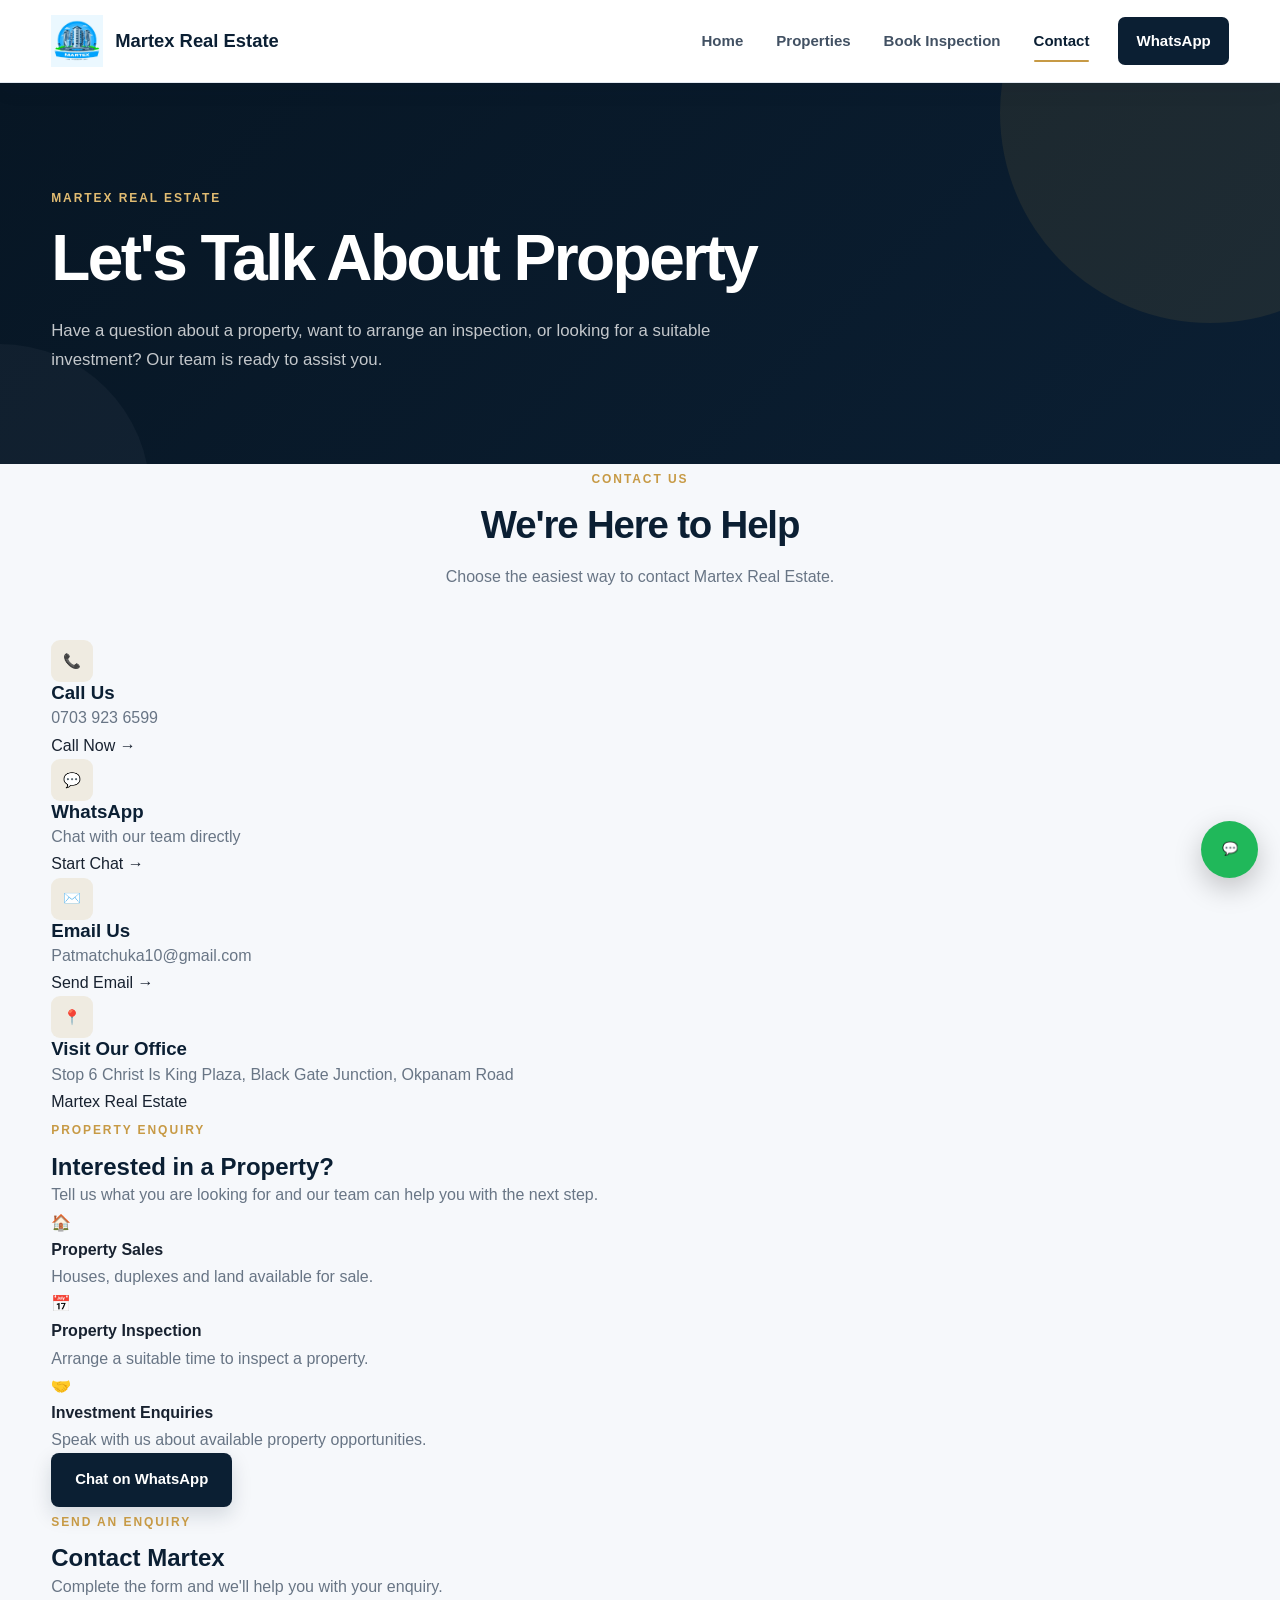
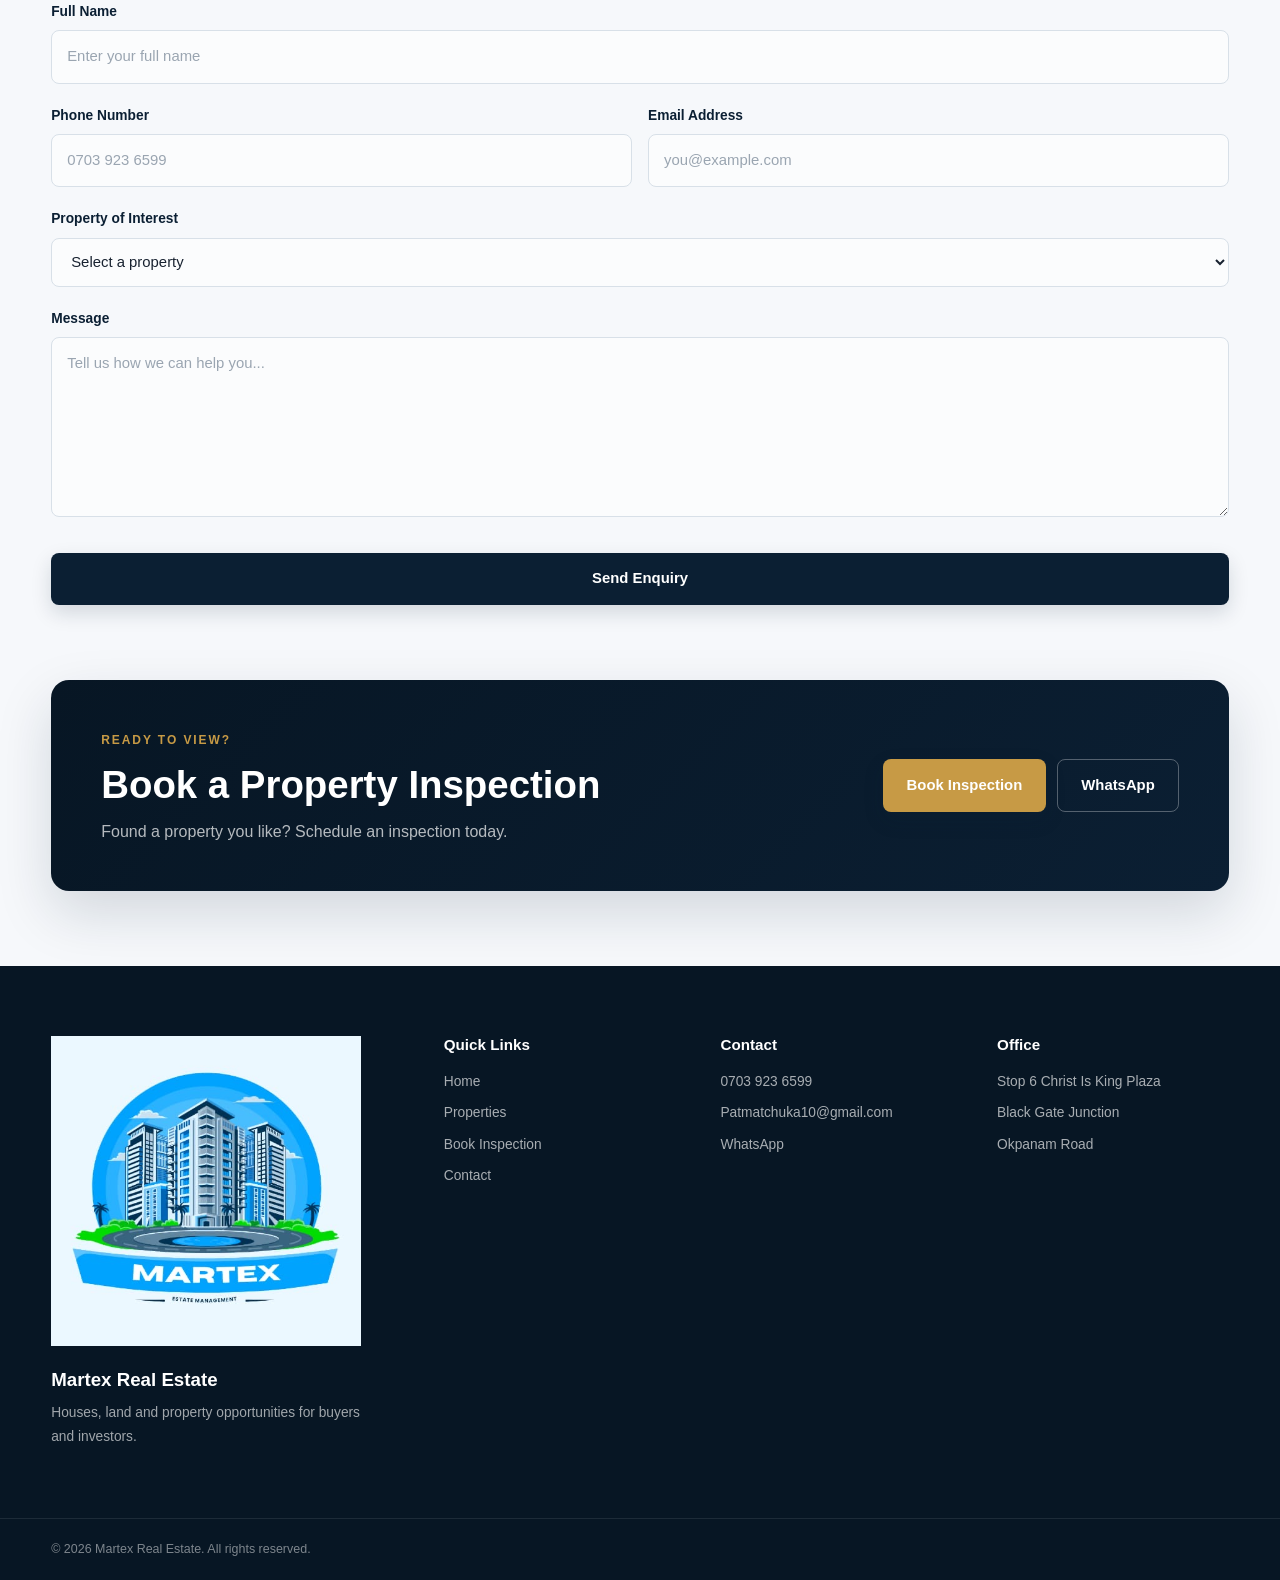
<file: contact.html>
<!DOCTYPE html>
<html lang="en">

<head>

    <meta charset="UTF-8">

    <meta
        name="viewport"
        content="width=device-width, initial-scale=1.0"
    >

    <meta
        name="description"
        content="Contact Martex Real Estate for property enquiries, land sales, houses, duplexes and inspection bookings."
    >

    <meta
        name="theme-color"
        content="#0b1f33"
    >

    <title>Contact | Martex Real Estate</title>

    <link rel="stylesheet" href="style.css">

</head>


<body>


<!-- =====================================================
     HEADER
===================================================== -->

<header class="site-header">

    <div class="container nav-container">

        <a href="index.html" class="logo-link">

            <img
                src="images/logo.png"
                alt="Martex Real Estate Logo"
                class="site-logo"
            >

            <span class="brand-name">
                Martex Real Estate
            </span>

        </a>


        <button
            class="menu-toggle"
            id="menuToggle"
            type="button"
            aria-label="Open navigation menu"
        >
            ☰
        </button>


        <nav class="main-nav" id="mainNav">

            <a href="index.html">
                Home
            </a>

            <a href="properties.html">
                Properties
            </a>

            <a href="inspection.html">
                Book Inspection
            </a>

            <a
                href="contact.html"
                class="active"
            >
                Contact
            </a>

            <a
                href="https://wa.me/2347039236599"
                target="_blank"
                rel="noopener"
                class="nav-whatsapp"
            >
                WhatsApp
            </a>

        </nav>

    </div>

</header>



<!-- =====================================================
     PAGE HERO
===================================================== -->

<section class="page-hero">

    <div class="container">

        <span class="section-label">
            MARTEX REAL ESTATE
        </span>

        <h1>
            Let's Talk About Property
        </h1>

        <p>
            Have a question about a property,
            want to arrange an inspection, or
            looking for a suitable investment?
            Our team is ready to assist you.
        </p>

    </div>

</section>



<!-- =====================================================
     CONTACT INTRO
===================================================== -->

<section class="contact-main-section">

    <div class="container">

        <div class="section-heading">

            <span class="section-label">
                CONTACT US
            </span>

            <h2>
                We're Here to Help
            </h2>

            <p>
                Choose the easiest way to contact
                Martex Real Estate.
            </p>

        </div>


        <div class="contact-grid">


            <!-- PHONE -->

            <a
                href="tel:+2347039236599"
                class="contact-card"
            >

                <div class="contact-icon">
                    📞
                </div>

                <h3>
                    Call Us
                </h3>

                <p>
                    0703 923 6599
                </p>

                <span class="contact-action">
                    Call Now →
                </span>

            </a>



            <!-- WHATSAPP -->

            <a
                href="https://wa.me/2347039236599"
                target="_blank"
                rel="noopener"
                class="contact-card"
            >

                <div class="contact-icon">
                    💬
                </div>

                <h3>
                    WhatsApp
                </h3>

                <p>
                    Chat with our team directly
                </p>

                <span class="contact-action">
                    Start Chat →
                </span>

            </a>



            <!-- EMAIL -->

            <a
                href="mailto:Patmatchuka10@gmail.com"
                class="contact-card"
            >

                <div class="contact-icon">
                    ✉️
                </div>

                <h3>
                    Email Us
                </h3>

                <p>
                    Patmatchuka10@gmail.com
                </p>

                <span class="contact-action">
                    Send Email →
                </span>

            </a>



            <!-- OFFICE -->

            <div class="contact-card">

                <div class="contact-icon">
                    📍
                </div>

                <h3>
                    Visit Our Office
                </h3>

                <p>
                    Stop 6 Christ Is King Plaza,
                    Black Gate Junction,
                    Okpanam Road
                </p>

                <span class="contact-action">
                    Martex Real Estate
                </span>

            </div>

        </div>

    </div>

</section>



<!-- =====================================================
     CONTACT / ENQUIRY AREA
===================================================== -->

<section class="contact-form-section">

    <div class="container contact-form-layout">


        <!-- LEFT SIDE -->

        <div class="contact-info-panel">

            <span class="section-label">
                PROPERTY ENQUIRY
            </span>

            <h2>
                Interested in a Property?
            </h2>

            <p>
                Tell us what you are looking for and
                our team can help you with the next step.
            </p>


            <div class="contact-info-item">

                <span class="contact-info-icon">
                    🏠
                </span>

                <div>

                    <strong>
                        Property Sales
                    </strong>

                    <p>
                        Houses, duplexes and land
                        available for sale.
                    </p>

                </div>

            </div>


            <div class="contact-info-item">

                <span class="contact-info-icon">
                    📅
                </span>

                <div>

                    <strong>
                        Property Inspection
                    </strong>

                    <p>
                        Arrange a suitable time
                        to inspect a property.
                    </p>

                </div>

            </div>


            <div class="contact-info-item">

                <span class="contact-info-icon">
                    🤝
                </span>

                <div>

                    <strong>
                        Investment Enquiries
                    </strong>

                    <p>
                        Speak with us about available
                        property opportunities.
                    </p>

                </div>

            </div>


            <a
                href="https://wa.me/2347039236599"
                target="_blank"
                rel="noopener"
                class="btn btn-primary"
            >
                Chat on WhatsApp
            </a>

        </div>



        <!-- RIGHT SIDE FORM -->

        <div class="contact-form-card">

            <div class="form-header">

                <span class="section-label">
                    SEND AN ENQUIRY
                </span>

                <h2>
                    Contact Martex
                </h2>

                <p>
                    Complete the form and we'll
                    help you with your enquiry.
                </p>

            </div>


            <form
                id="contactForm"
            >


                <div class="form-group">

                    <label for="name">
                        Full Name
                    </label>

                    <input
                        type="text"
                        id="name"
                        name="name"
                        placeholder="Enter your full name"
                        required
                    >

                </div>



                <div class="form-row">


                    <div class="form-group">

                        <label for="phone">
                            Phone Number
                        </label>

                        <input
                            type="tel"
                            id="phone"
                            name="phone"
                            placeholder="0703 923 6599"
                            required
                        >

                    </div>


                    <div class="form-group">

                        <label for="email">
                            Email Address
                        </label>

                        <input
                            type="email"
                            id="email"
                            name="email"
                            placeholder="you@example.com"
                        >

                    </div>

                </div>



                <div class="form-group">

                    <label for="property">
                        Property of Interest
                    </label>

                    <select
                        id="property"
                        name="property"
                    >

                        <option value="">
                            Select a property
                        </option>

                        <option value="250m-duplex">
                            ₦250M 4 Bedroom Duplex
                        </option>

                        <option value="30m-land">
                            ₦30M Ogbeozoma Land
                        </option>

                        <option value="15m-land">
                            ₦15M Ogbeobi Land
                        </option>

                        <option value="12m-land">
                            ₦12M Major Road Land
                        </option>

                        <option value="230m-duplex">
                            ₦230M 5 Bedroom Duplex + BQ
                        </option>

                        <option value="300m-land">
                            ₦300M Behind Toscana Land
                        </option>

                        <option value="600m-land">
                            ₦600M Development Land
                        </option>

                        <option value="other">
                            Other Property
                        </option>

                    </select>

                </div>



                <div class="form-group">

                    <label for="message">
                        Message
                    </label>

                    <textarea
                        id="message"
                        name="message"
                        rows="6"
                        placeholder="Tell us how we can help you..."
                        required
                    ></textarea>

                </div>



                <button
                    type="submit"
                    class="btn btn-primary form-submit"
                >
                    Send Enquiry
                </button>


                <p
                    id="formMessage"
                    class="form-message"
                ></p>

            </form>

        </div>

    </div>

</section>



<!-- =====================================================
     INSPECTION CTA
===================================================== -->

<section class="inspection-cta">

    <div class="container">

        <div class="cta-box">

            <div>

                <span class="section-label">
                    READY TO VIEW?
                </span>

                <h2>
                    Book a Property Inspection
                </h2>

                <p>
                    Found a property you like?
                    Schedule an inspection today.
                </p>

            </div>


            <div class="cta-buttons">

                <a
                    href="inspection.html"
                    class="btn btn-primary"
                >
                    Book Inspection
                </a>

                <a
                    href="https://wa.me/2347039236599"
                    target="_blank"
                    rel="noopener"
                    class="btn btn-outline"
                >
                    WhatsApp
                </a>

            </div>

        </div>

    </div>

</section>



<!-- =====================================================
     FOOTER
===================================================== -->

<footer class="site-footer">

    <div class="container footer-grid">


        <div class="footer-brand">

            <img
                src="images/logo.png"
                alt="Martex Real Estate Logo"
                class="footer-logo"
            >

            <h3>
                Martex Real Estate
            </h3>

            <p>
                Houses, land and property opportunities
                for buyers and investors.
            </p>

        </div>


        <div class="footer-links">

            <h4>
                Quick Links
            </h4>

            <a href="index.html">
                Home
            </a>

            <a href="properties.html">
                Properties
            </a>

            <a href="inspection.html">
                Book Inspection
            </a>

            <a href="contact.html">
                Contact
            </a>

        </div>


        <div class="footer-links">

            <h4>
                Contact
            </h4>

            <a href="tel:+2347039236599">
                0703 923 6599
            </a>

            <a href="mailto:Patmatchuka10@gmail.com">
                Patmatchuka10@gmail.com
            </a>

            <a
                href="https://wa.me/2347039236599"
                target="_blank"
                rel="noopener"
            >
                WhatsApp
            </a>

        </div>


        <div class="footer-links">

            <h4>
                Office
            </h4>

            <p>
                Stop 6 Christ Is King Plaza
            </p>

            <p>
                Black Gate Junction
            </p>

            <p>
                Okpanam Road
            </p>

        </div>

    </div>


    <div class="footer-bottom">

        <div class="container">

            <p>
                © <span id="currentYear"></span>
                Martex Real Estate.
                All rights reserved.
            </p>

        </div>

    </div>

</footer>



<!-- =====================================================
     WHATSAPP FLOATING BUTTON
===================================================== -->

<a
    href="https://wa.me/2347039236599"
    class="whatsapp-float"
    target="_blank"
    rel="noopener"
    aria-label="Chat with Martex Real Estate on WhatsApp"
>
    <span>💬</span>
</a>



<!-- =====================================================
     JAVASCRIPT
===================================================== -->

<script>

    /* Mobile menu */

    const menuToggle =
        document.getElementById("menuToggle");

    const mainNav =
        document.getElementById("mainNav");


    if (menuToggle && mainNav) {

        menuToggle.addEventListener(
            "click",
            function () {

                mainNav.classList.toggle("show");

            }
        );


        const navLinks =
            mainNav.querySelectorAll("a");


        navLinks.forEach(function(link) {

            link.addEventListener(
                "click",
                function() {

                    mainNav.classList.remove("show");

                }
            );

        });

    }



    /* Current year */

    const currentYear =
        document.getElementById("currentYear");


    if (currentYear) {

        currentYear.textContent =
            new Date().getFullYear();

    }



    /* Contact form */

    const contactForm =
        document.getElementById("contactForm");


    if (contactForm) {

        contactForm.addEventListener(
            "submit",
            function(event) {

                event.preventDefault();


                const name =
                    document.getElementById("name").value.trim();

                const phone =
                    document.getElementById("phone").value.trim();

                const email =
                    document.getElementById("email").value.trim();

                const property =
                    document.getElementById("property").value;

                const message =
                    document.getElementById("message").value.trim();


                const whatsappMessage =
                    "Hello Martex Real Estate.%0A%0A" +
                    "Name: " + encodeURIComponent(name) +
                    "%0APhone: " + encodeURIComponent(phone) +
                    "%0AEmail: " + encodeURIComponent(email) +
                    "%0AProperty: " + encodeURIComponent(property || "Not specified") +
                    "%0A%0AMessage: " + encodeURIComponent(message);


                const whatsappURL =
                    "https://wa.me/2347039236599?text=" +
                    whatsappMessage;


                window.open(
                    whatsappURL,
                    "_blank"
                );


                const formMessage =
                    document.getElementById("formMessage");


                if (formMessage) {

                    formMessage.textContent =
                        "Your enquiry is ready to send through WhatsApp.";

                }

            }
        );

    }

</script>


</body>

</html>
</file>
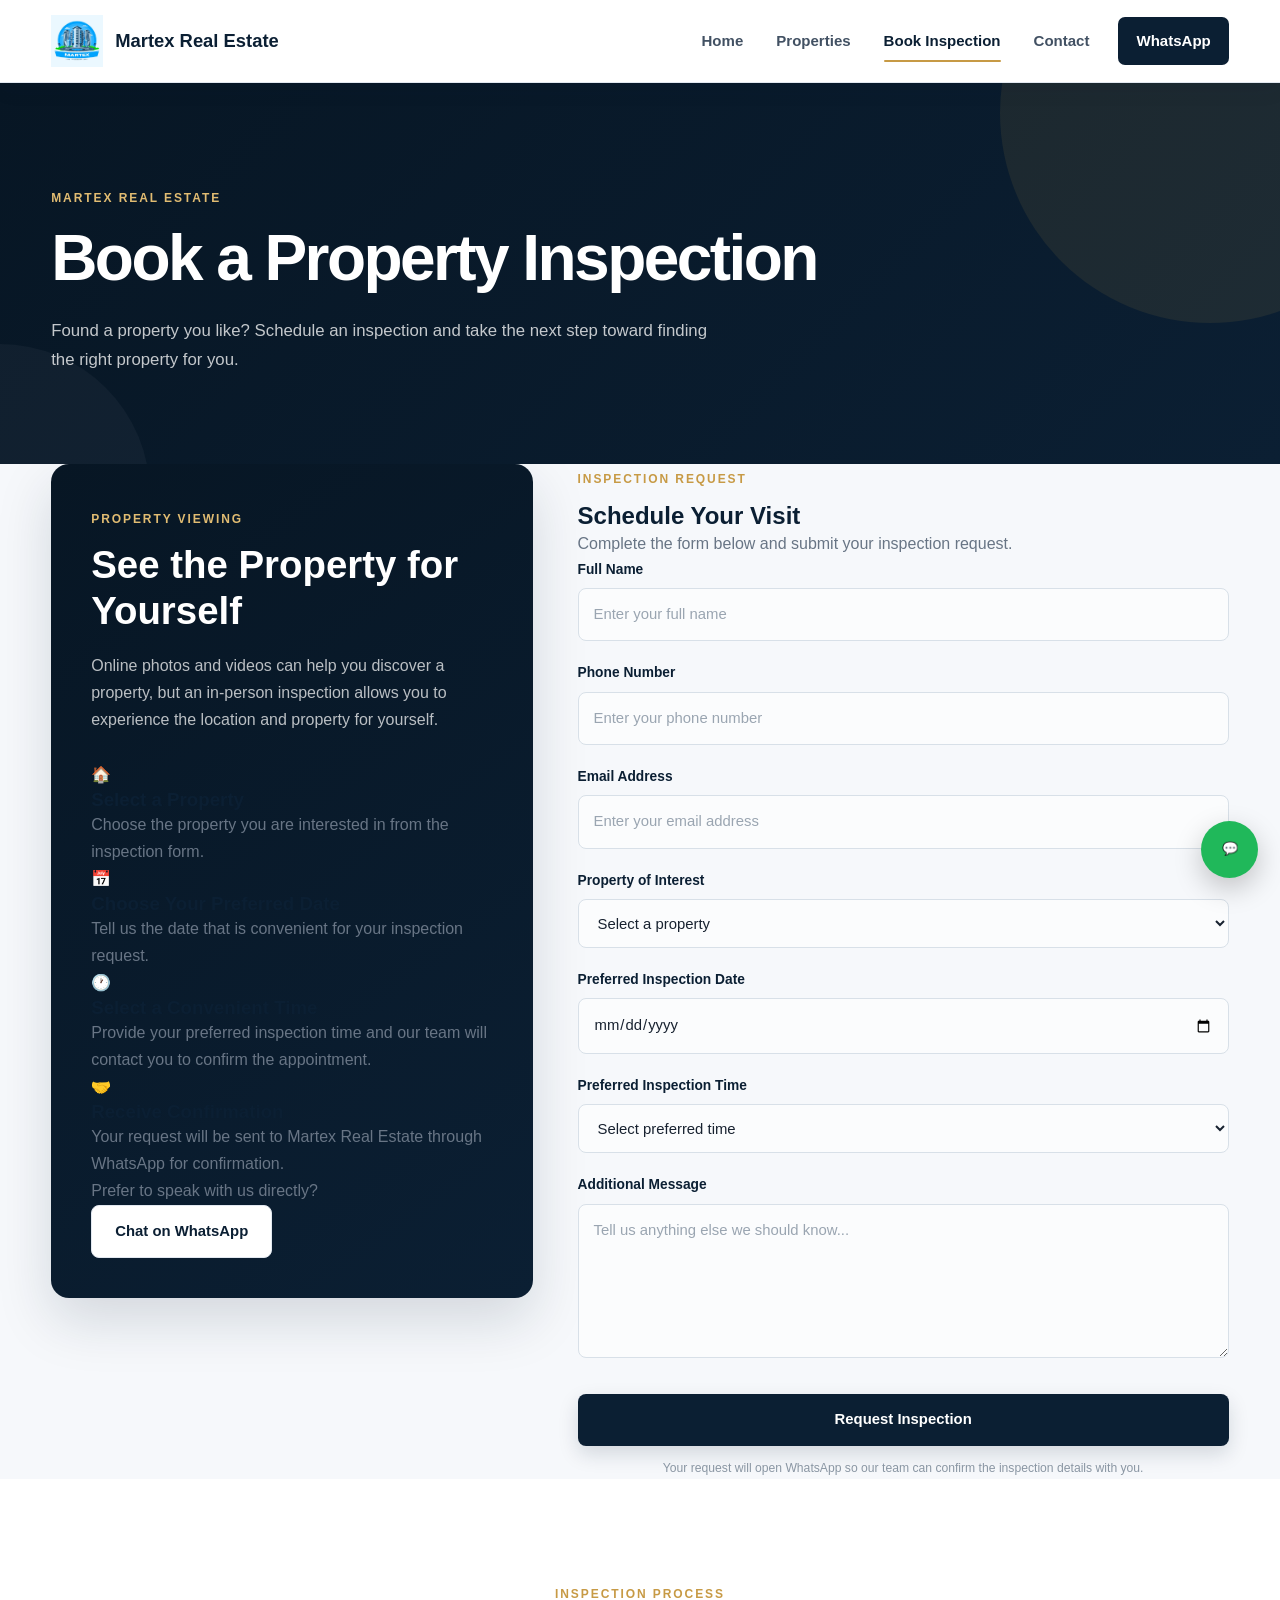
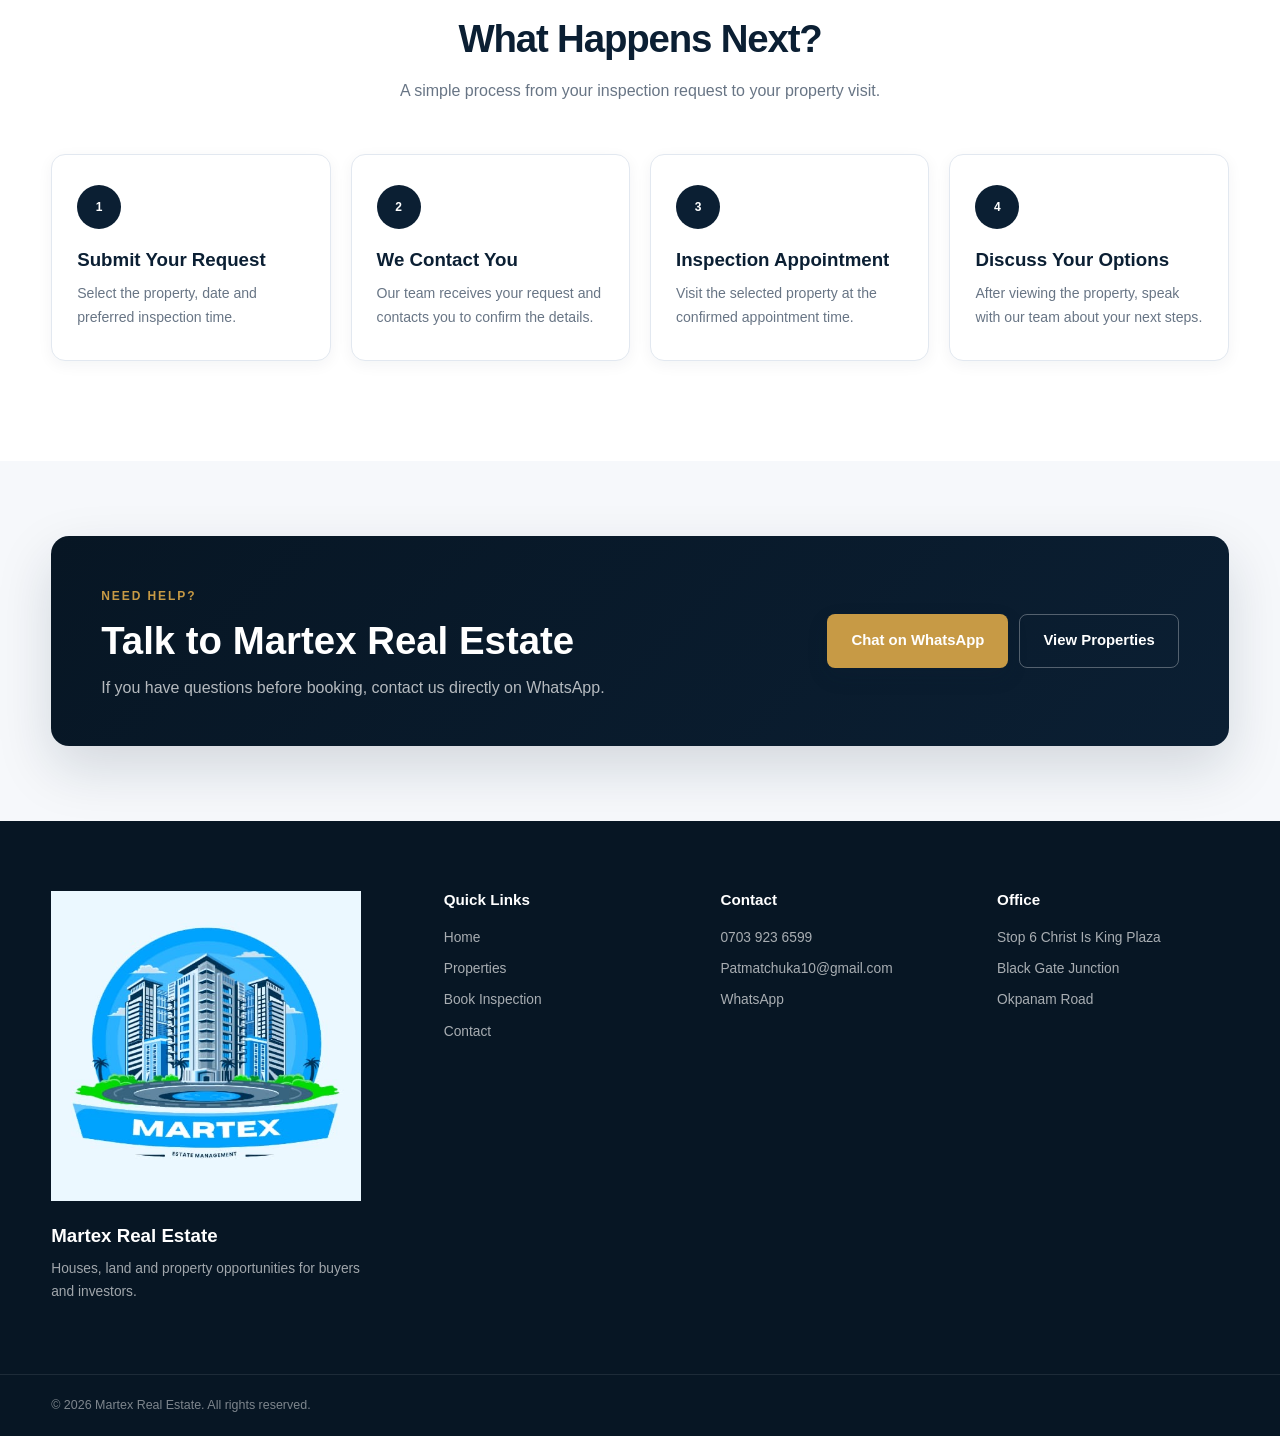
<file: inspection.html>
<!DOCTYPE html>
<html lang="en">

<head>

    <meta charset="UTF-8">

    <meta
        name="viewport"
        content="width=device-width, initial-scale=1.0"
    >

    <meta
        name="description"
        content="Book a property inspection with Martex Real Estate. Schedule a convenient time to view houses, duplexes and land available for sale."
    >

    <meta
        name="keywords"
        content="Martex Real Estate, property inspection, Asaba property inspection, land inspection, house inspection, duplex inspection"
    >

    <meta
        name="theme-color"
        content="#0b1f33"
    >

    <title>
        Book Inspection | Martex Real Estate
    </title>

    <link
        rel="stylesheet"
        href="style.css"
    >

</head>


<body>


<!-- =====================================================
     HEADER
===================================================== -->

<header class="site-header">

    <div class="container nav-container">


        <!-- LOGO -->

        <a
            href="index.html"
            class="logo-link"
        >

            <img
                src="images/logo.png"
                alt="Martex Real Estate Logo"
                class="site-logo"
            >

            <span class="brand-name">
                Martex Real Estate
            </span>

        </a>


        <!-- MOBILE MENU BUTTON -->

        <button
            class="menu-toggle"
            id="menuToggle"
            type="button"
            aria-label="Open navigation menu"
            aria-expanded="false"
        >
            ☰
        </button>


        <!-- NAVIGATION -->

        <nav
            class="main-nav"
            id="mainNav"
        >

            <a href="index.html">
                Home
            </a>

            <a href="properties.html">
                Properties
            </a>

            <a
                href="inspection.html"
                class="active"
            >
                Book Inspection
            </a>

            <a href="contact.html">
                Contact
            </a>

            <a
                href="https://wa.me/2347039236599"
                target="_blank"
                rel="noopener"
                class="nav-whatsapp"
            >
                WhatsApp
            </a>

        </nav>

    </div>

</header>



<!-- =====================================================
     PAGE HERO
===================================================== -->

<section class="page-hero">

    <div class="container page-hero-content">

        <span class="section-label">
            MARTEX REAL ESTATE
        </span>

        <h1>
            Book a Property Inspection
        </h1>

        <p>
            Found a property you like?
            Schedule an inspection and take the next step
            toward finding the right property for you.
        </p>

    </div>

</section>



<!-- =====================================================
     INSPECTION SECTION
===================================================== -->

<section class="inspection-main-section">

    <div class="container inspection-layout">


        <!-- =================================================
             LEFT INFORMATION PANEL
        ================================================== -->

        <div class="inspection-info">


            <span class="section-label">
                PROPERTY VIEWING
            </span>


            <h2>
                See the Property for Yourself
            </h2>


            <p>
                Online photos and videos can help you discover
                a property, but an in-person inspection allows
                you to experience the location and property
                for yourself.
            </p>


            <div class="inspection-feature">


                <div class="inspection-feature-icon">
                    🏠
                </div>


                <div>

                    <h3>
                        Select a Property
                    </h3>

                    <p>
                        Choose the property you are interested
                        in from the inspection form.
                    </p>

                </div>

            </div>



            <div class="inspection-feature">


                <div class="inspection-feature-icon">
                    📅
                </div>


                <div>

                    <h3>
                        Choose Your Preferred Date
                    </h3>

                    <p>
                        Tell us the date that is convenient
                        for your inspection request.
                    </p>

                </div>

            </div>



            <div class="inspection-feature">


                <div class="inspection-feature-icon">
                    🕐
                </div>


                <div>

                    <h3>
                        Select a Convenient Time
                    </h3>

                    <p>
                        Provide your preferred inspection time
                        and our team will contact you to confirm
                        the appointment.
                    </p>

                </div>

            </div>



            <div class="inspection-feature">


                <div class="inspection-feature-icon">
                    🤝
                </div>


                <div>

                    <h3>
                        Receive Confirmation
                    </h3>

                    <p>
                        Your request will be sent to Martex
                        Real Estate through WhatsApp for
                        confirmation.
                    </p>

                </div>

            </div>


            <!-- DIRECT WHATSAPP -->

            <div class="inspection-direct-contact">

                <p>
                    Prefer to speak with us directly?
                </p>

                <a
                    href="https://wa.me/2347039236599"
                    target="_blank"
                    rel="noopener"
                    class="btn btn-outline"
                >
                    Chat on WhatsApp
                </a>

            </div>

        </div>



        <!-- =================================================
             INSPECTION FORM
        ================================================== -->

        <div class="inspection-form-card">


            <div class="form-header">

                <span class="section-label">
                    INSPECTION REQUEST
                </span>

                <h2>
                    Schedule Your Visit
                </h2>

                <p>
                    Complete the form below and submit
                    your inspection request.
                </p>

            </div>



            <form
                id="inspectionForm"
            >


                <!-- FULL NAME -->

                <div class="form-group">

                    <label for="inspectionName">
                        Full Name
                    </label>

                    <input
                        type="text"
                        id="inspectionName"
                        name="name"
                        placeholder="Enter your full name"
                        autocomplete="name"
                        required
                    >

                </div>



                <!-- PHONE -->

                <div class="form-group">

                    <label for="inspectionPhone">
                        Phone Number
                    </label>

                    <input
                        type="tel"
                        id="inspectionPhone"
                        name="phone"
                        placeholder="Enter your phone number"
                        autocomplete="tel"
                        required
                    >

                </div>



                <!-- EMAIL -->

                <div class="form-group">

                    <label for="inspectionEmail">
                        Email Address
                    </label>

                    <input
                        type="email"
                        id="inspectionEmail"
                        name="email"
                        placeholder="Enter your email address"
                        autocomplete="email"
                    >

                </div>



                <!-- PROPERTY -->

                <div class="form-group">

                    <label for="inspectionProperty">
                        Property of Interest
                    </label>

                    <select
                        id="inspectionProperty"
                        name="property"
                        required
                    >

                        <option value="">
                            Select a property
                        </option>


                        <option value="₦250M Standard 4 Bedroom Duplex">
                            ₦250M — Standard 4 Bedroom Duplex
                        </option>


                        <option value="₦30M 50x100 Ogbeozoma Land">
                            ₦30M — 50 × 100 Ogbeozoma Land
                        </option>


                        <option value="₦15M 50x100 Ogbeobi Land">
                            ₦15M — 50 × 100 Ogbeobi Land
                        </option>


                        <option value="₦12M 50x100 Major Road Land">
                            ₦12M — 50 × 100 Major Road Land
                        </option>


                        <option value="₦230M 5 Bedroom Duplex + 3 Bedroom BQ">
                            ₦230M — 5 Bedroom Duplex + 3 Bedroom BQ
                        </option>


                        <option value="₦300M 85x100 Land Behind Toscana">
                            ₦300M — 85 × 100 Land Behind Toscana
                        </option>


                        <option value="₦600M 100x300 Development Land">
                            ₦600M — 100 × 300 Development Land
                        </option>


                        <option value="Other Property">
                            Other Property
                        </option>

                    </select>

                </div>



                <!-- DATE -->

                <div class="form-group">

                    <label for="inspectionDate">
                        Preferred Inspection Date
                    </label>

                    <input
                        type="date"
                        id="inspectionDate"
                        name="date"
                        required
                    >

                </div>



                <!-- TIME -->

                <div class="form-group">

                    <label for="inspectionTime">
                        Preferred Inspection Time
                    </label>

                    <select
                        id="inspectionTime"
                        name="time"
                        required
                    >

                        <option value="">
                            Select preferred time
                        </option>

                        <option value="9:00 AM">
                            9:00 AM
                        </option>

                        <option value="10:00 AM">
                            10:00 AM
                        </option>

                        <option value="11:00 AM">
                            11:00 AM
                        </option>

                        <option value="12:00 PM">
                            12:00 PM
                        </option>

                        <option value="1:00 PM">
                            1:00 PM
                        </option>

                        <option value="2:00 PM">
                            2:00 PM
                        </option>

                        <option value="3:00 PM">
                            3:00 PM
                        </option>

                        <option value="4:00 PM">
                            4:00 PM
                        </option>

                        <option value="5:00 PM">
                            5:00 PM
                        </option>

                    </select>

                </div>



                <!-- MESSAGE -->

                <div class="form-group">

                    <label for="inspectionMessage">
                        Additional Message
                    </label>

                    <textarea
                        id="inspectionMessage"
                        name="message"
                        rows="5"
                        placeholder="Tell us anything else we should know..."
                    ></textarea>

                </div>



                <!-- SUBMIT -->

                <button
                    type="submit"
                    class="btn btn-primary form-submit"
                >
                    Request Inspection
                </button>


                <p
                    id="inspectionMessageStatus"
                    class="form-message"
                ></p>


                <p class="form-note">
                    Your request will open WhatsApp so our team
                    can confirm the inspection details with you.
                </p>

            </form>

        </div>

    </div>

</section>



<!-- =====================================================
     WHAT TO EXPECT
===================================================== -->

<section class="why-section">

    <div class="container">


        <div class="section-heading">

            <span class="section-label">
                INSPECTION PROCESS
            </span>

            <h2>
                What Happens Next?
            </h2>

            <p>
                A simple process from your inspection request
                to your property visit.
            </p>

        </div>



        <div class="benefits-grid">


            <!-- STEP 1 -->

            <div class="benefit-card">

                <div class="benefit-icon">
                    1
                </div>

                <h3>
                    Submit Your Request
                </h3>

                <p>
                    Select the property, date and preferred
                    inspection time.
                </p>

            </div>



            <!-- STEP 2 -->

            <div class="benefit-card">

                <div class="benefit-icon">
                    2
                </div>

                <h3>
                    We Contact You
                </h3>

                <p>
                    Our team receives your request and contacts
                    you to confirm the details.
                </p>

            </div>



            <!-- STEP 3 -->

            <div class="benefit-card">

                <div class="benefit-icon">
                    3
                </div>

                <h3>
                    Inspection Appointment
                </h3>

                <p>
                    Visit the selected property at the
                    confirmed appointment time.
                </p>

            </div>



            <!-- STEP 4 -->

            <div class="benefit-card">

                <div class="benefit-icon">
                    4
                </div>

                <h3>
                    Discuss Your Options
                </h3>

                <p>
                    After viewing the property, speak with
                    our team about your next steps.
                </p>

            </div>

        </div>

    </div>

</section>



<!-- =====================================================
     WHATSAPP CTA
===================================================== -->

<section class="inspection-cta">

    <div class="container">

        <div class="cta-box">


            <div>

                <span class="section-label">
                    NEED HELP?
                </span>

                <h2>
                    Talk to Martex Real Estate
                </h2>

                <p>
                    If you have questions before booking,
                    contact us directly on WhatsApp.
                </p>

            </div>


            <div class="cta-buttons">

                <a
                    href="https://wa.me/2347039236599"
                    target="_blank"
                    rel="noopener"
                    class="btn btn-primary"
                >
                    Chat on WhatsApp
                </a>


                <a
                    href="properties.html"
                    class="btn btn-outline"
                >
                    View Properties
                </a>

            </div>

        </div>

    </div>

</section>



<!-- =====================================================
     FOOTER
===================================================== -->

<footer class="site-footer">

    <div class="container footer-grid">


        <!-- FOOTER BRAND -->

        <div class="footer-brand">

            <img
                src="images/logo.png"
                alt="Martex Real Estate Logo"
                class="footer-logo"
            >

            <h3>
                Martex Real Estate
            </h3>

            <p>
                Houses, land and property opportunities
                for buyers and investors.
            </p>

        </div>



        <!-- QUICK LINKS -->

        <div class="footer-links">

            <h4>
                Quick Links
            </h4>

            <a href="index.html">
                Home
            </a>

            <a href="properties.html">
                Properties
            </a>

            <a href="inspection.html">
                Book Inspection
            </a>

            <a href="contact.html">
                Contact
            </a>

        </div>



        <!-- CONTACT -->

        <div class="footer-links">

            <h4>
                Contact
            </h4>

            <a href="tel:+2347039236599">
                0703 923 6599
            </a>

            <a href="mailto:Patmatchuka10@gmail.com">
                Patmatchuka10@gmail.com
            </a>

            <a
                href="https://wa.me/2347039236599"
                target="_blank"
                rel="noopener"
            >
                WhatsApp
            </a>

        </div>



        <!-- OFFICE -->

        <div class="footer-links">

            <h4>
                Office
            </h4>

            <p>
                Stop 6 Christ Is King Plaza
            </p>

            <p>
                Black Gate Junction
            </p>

            <p>
                Okpanam Road
            </p>

        </div>

    </div>



    <!-- FOOTER BOTTOM -->

    <div class="footer-bottom">

        <div class="container">

            <p>

                ©
                <span id="currentYear"></span>

                Martex Real Estate.

                All rights reserved.

            </p>

        </div>

    </div>

</footer>



<!-- =====================================================
     FLOATING WHATSAPP BUTTON
===================================================== -->

<a
    href="https://wa.me/2347039236599"
    class="whatsapp-float"
    target="_blank"
    rel="noopener"
    aria-label="Chat with Martex Real Estate on WhatsApp"
>

    <span>
        💬
    </span>

</a>



<!-- =====================================================
     JAVASCRIPT
===================================================== -->

<script>


/* =====================================================
   MOBILE NAVIGATION
===================================================== */

const menuToggle =
    document.getElementById("menuToggle");

const mainNav =
    document.getElementById("mainNav");


if (menuToggle && mainNav) {

    menuToggle.addEventListener(
        "click",
        function () {

            const isOpen =
                mainNav.classList.toggle("show");

            menuToggle.setAttribute(
                "aria-expanded",
                isOpen ? "true" : "false"
            );

        }
    );


    const navigationLinks =
        mainNav.querySelectorAll("a");


    navigationLinks.forEach(
        function(link) {

            link.addEventListener(
                "click",
                function() {

                    mainNav.classList.remove("show");

                    menuToggle.setAttribute(
                        "aria-expanded",
                        "false"
                    );

                }
            );

        }
    );

}



/* =====================================================
   CURRENT YEAR
===================================================== */

const currentYear =
    document.getElementById("currentYear");


if (currentYear) {

    currentYear.textContent =
        new Date().getFullYear();

}



/* =====================================================
   PREVENT PAST INSPECTION DATES
===================================================== */

const inspectionDate =
    document.getElementById("inspectionDate");


if (inspectionDate) {

    const today =
        new Date();


    const year =
        today.getFullYear();


    const month =
        String(
            today.getMonth() + 1
        ).padStart(2, "0");


    const day =
        String(
            today.getDate()
        ).padStart(2, "0");


    inspectionDate.min =
        `${year}-${month}-${day}`;

}



/* =====================================================
   INSPECTION FORM
===================================================== */

const inspectionForm =
    document.getElementById("inspectionForm");


if (inspectionForm) {

    inspectionForm.addEventListener(
        "submit",
        function(event) {

            event.preventDefault();


            const name =
                document
                .getElementById("inspectionName")
                .value
                .trim();


            const phone =
                document
                .getElementById("inspectionPhone")
                .value
                .trim();


            const email =
                document
                .getElementById("inspectionEmail")
                .value
                .trim();


            const property =
                document
                .getElementById("inspectionProperty")
                .value;


            const date =
                document
                .getElementById("inspectionDate")
                .value;


            const time =
                document
                .getElementById("inspectionTime")
                .value;


            const message =
                document
                .getElementById("inspectionMessage")
                .value
                .trim();



            /*
             * Convert the selected date into
             * a more readable format.
             */

            let formattedDate =
                date;


            if (date) {

                const dateObject =
                    new Date(
                        date + "T00:00:00"
                    );


                formattedDate =
                    dateObject.toLocaleDateString(
                        "en-NG",
                        {
                            weekday: "long",
                            year: "numeric",
                            month: "long",
                            day: "numeric"
                        }
                    );

            }



            /*
             * Create WhatsApp message.
             */

            const whatsappText =

                "Hello Martex Real Estate." +

                "\n\n" +

                "*PROPERTY INSPECTION REQUEST*" +

                "\n\n" +

                "*Name:* " +
                name +

                "\n" +

                "*Phone:* " +
                phone +

                "\n" +

                "*Email:* " +
                (email || "Not provided") +

                "\n" +

                "*Property:* " +
                property +

                "\n" +

                "*Preferred Date:* " +
                formattedDate +

                "\n" +

                "*Preferred Time:* " +
                time +

                "\n\n" +

                "*Additional Message:* " +

                (message || "No additional message.");



            /*
             * Encode the message for WhatsApp.
             */

            const whatsappURL =
                "https://wa.me/2347039236599?text=" +
                encodeURIComponent(
                    whatsappText
                );



            /*
             * Show a small confirmation
             * before opening WhatsApp.
             */

            const status =
                document.getElementById(
                    "inspectionMessageStatus"
                );


            if (status) {

                status.textContent =
                    "Opening WhatsApp with your inspection request...";

            }



            /*
             * Open WhatsApp.
             */

            window.open(
                whatsappURL,
                "_blank"
            );

        }
    );

}

</script>


</body>

</html>
</file>
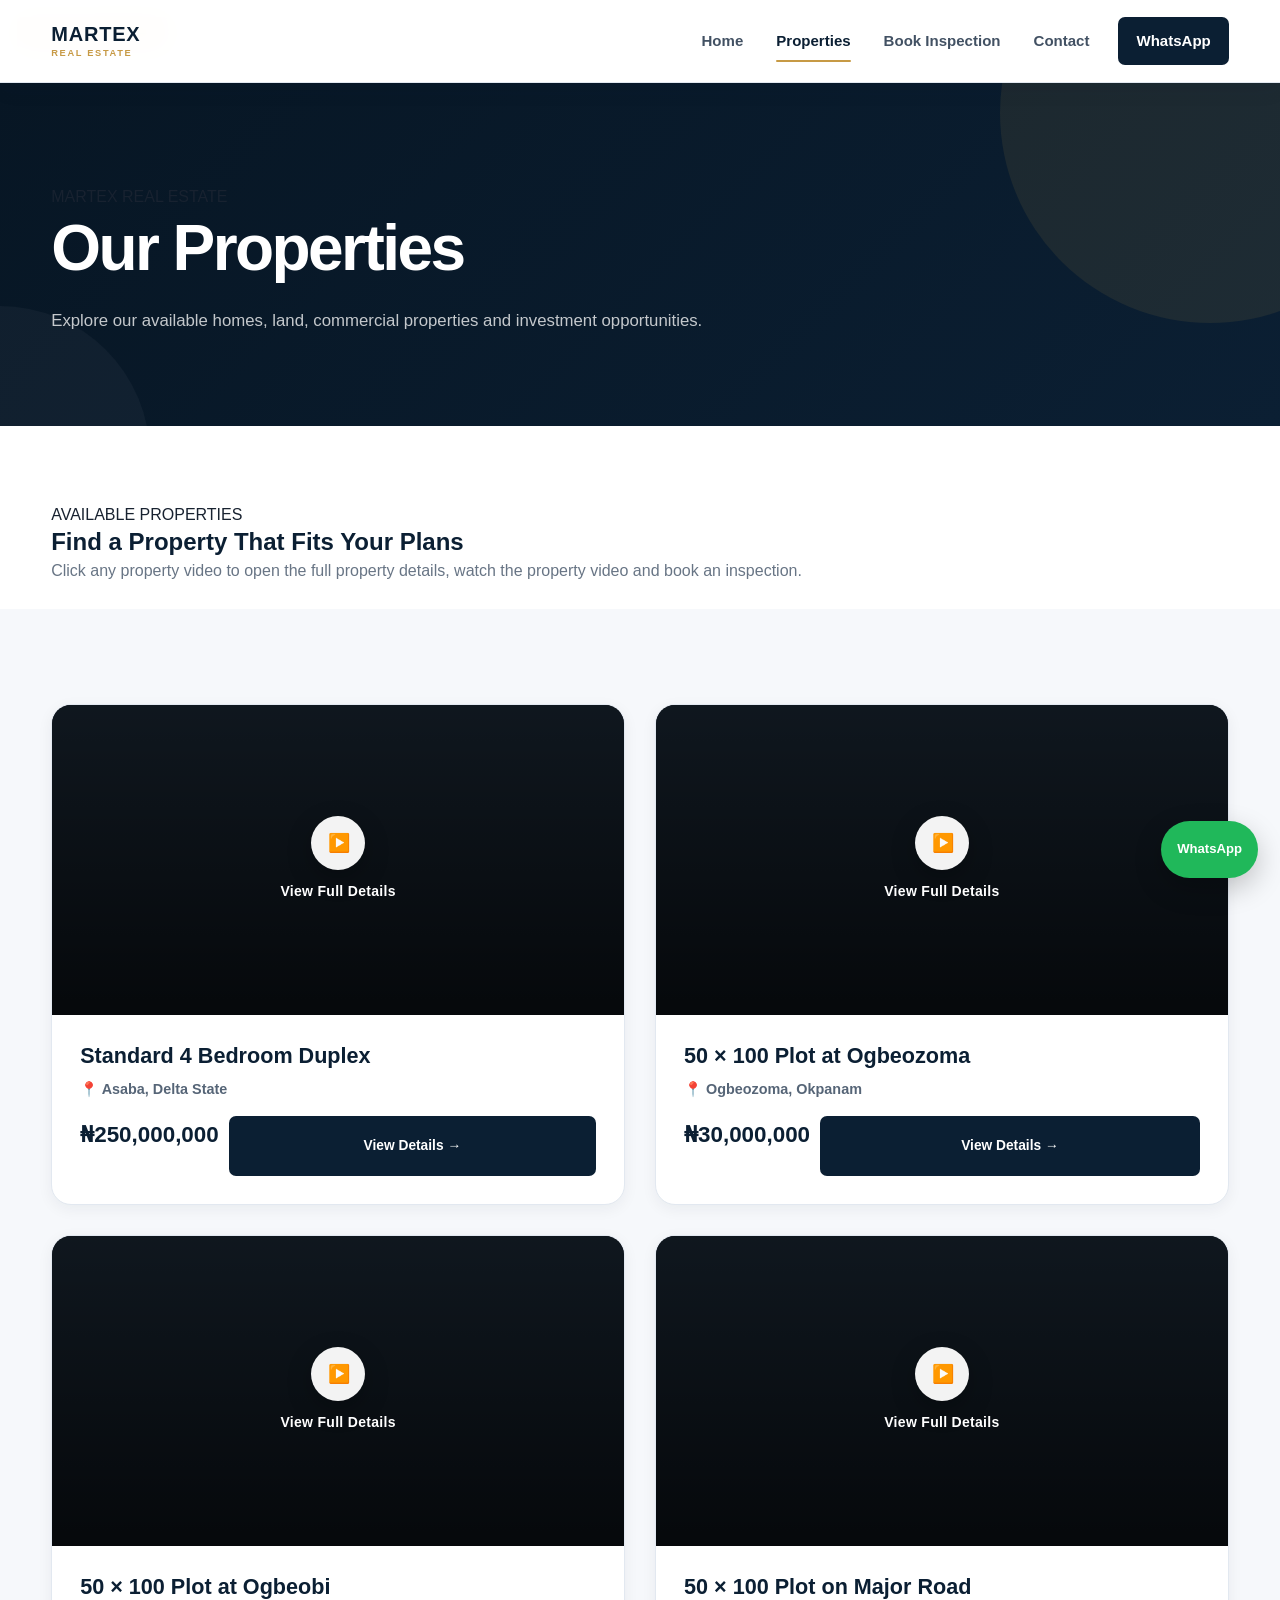
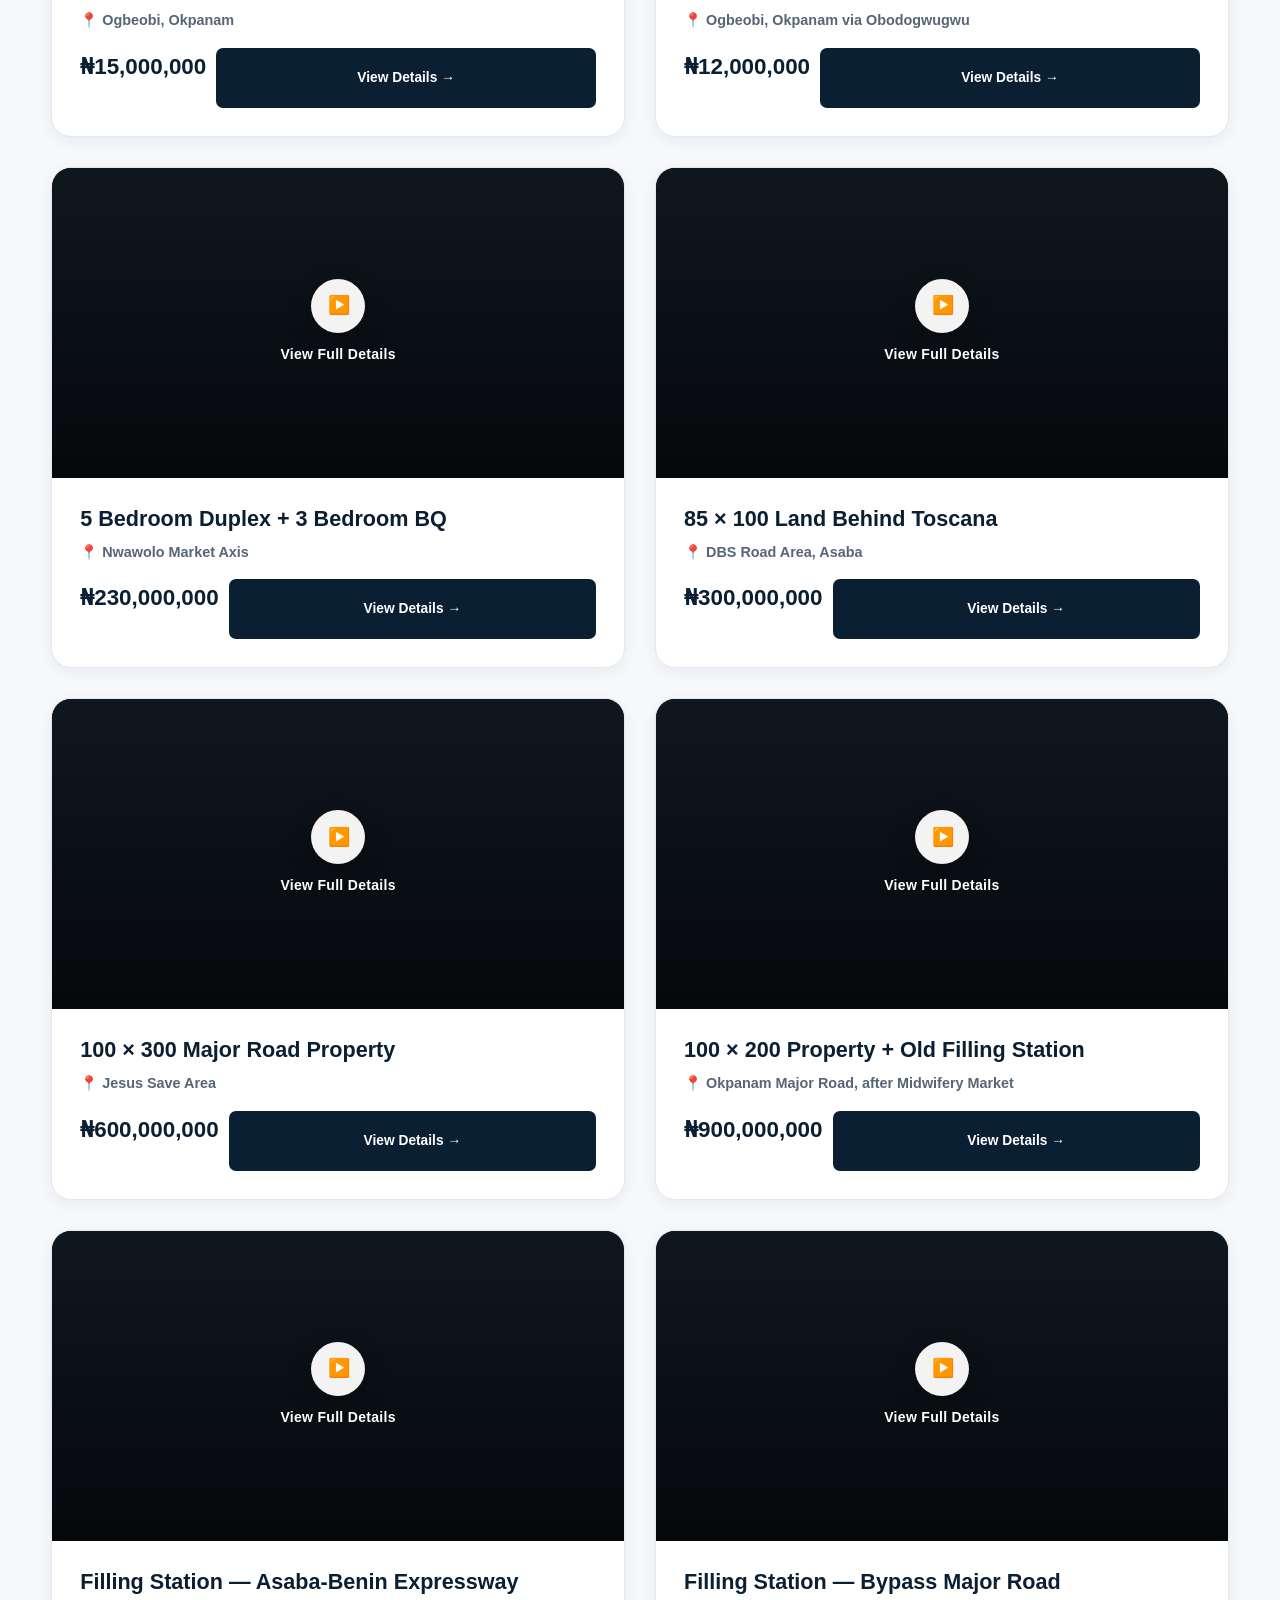
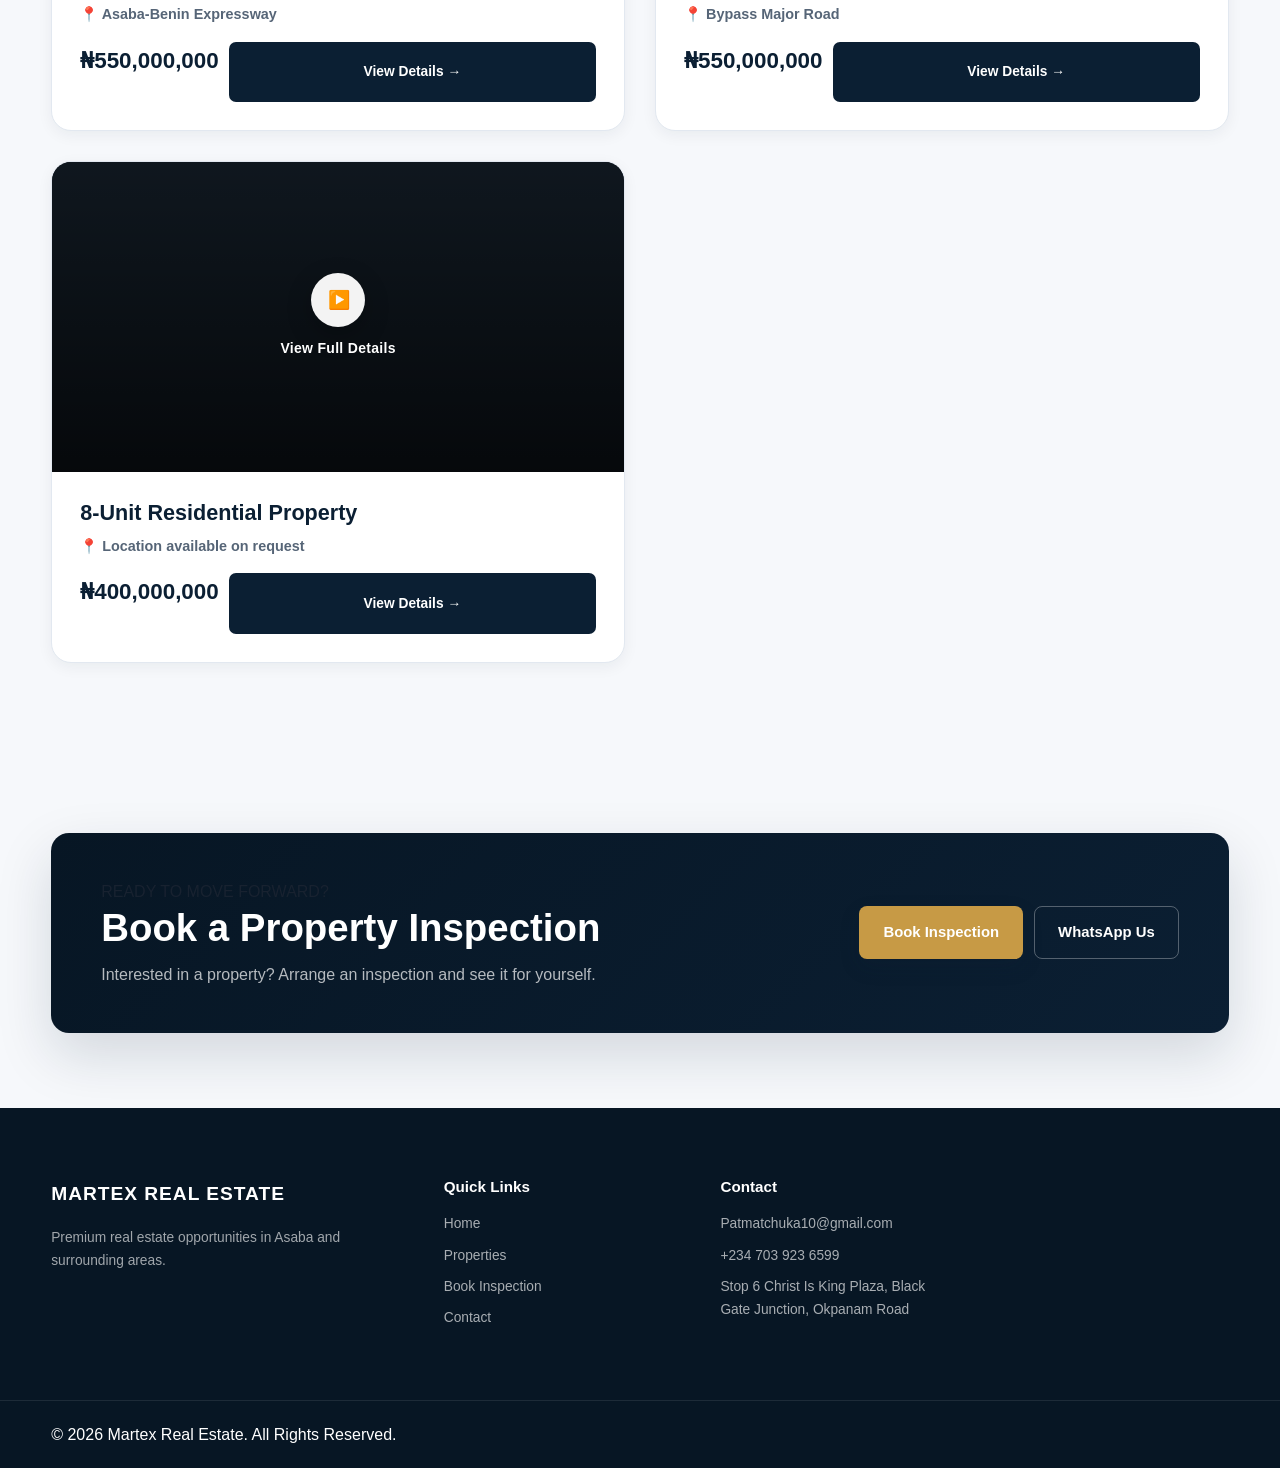
<file: properties.html>
<!DOCTYPE html>
<html lang="en">
<head>

    <meta charset="UTF-8">

    <meta
        name="viewport"
        content="width=device-width, initial-scale=1.0">

    <title>Properties | Martex Real Estate</title>

    <meta
        name="description"
        content="Explore available properties from Martex Real Estate in Asaba and surrounding areas.">

    <link rel="stylesheet" href="style.css">

</head>

<body>


<!-- ================= HEADER ================= -->

<header class="site-header">

    <div class="container nav-container">

        <a href="index.html" class="logo">

            <span class="logo-main">
                MARTEX
            </span>

            <span class="logo-sub">
                REAL ESTATE
            </span>

        </a>


        <button
            class="menu-toggle"
            type="button"
            aria-label="Open navigation"
            aria-expanded="false">

            <span></span>
            <span></span>
            <span></span>

        </button>


        <nav class="main-nav">

            <a href="index.html">
                Home
            </a>

            <a href="properties.html" class="active">
                Properties
            </a>

            <a href="inspection.html">
                Book Inspection
            </a>

            <a href="contact.html">
                Contact
            </a>

            <a
                href="https://wa.me/2347039236599"
                target="_blank"
                rel="noopener"
                class="nav-whatsapp">

                WhatsApp

            </a>

        </nav>

    </div>

</header>


<!-- ================= PAGE HERO ================= -->

<section class="page-hero">

    <div class="container">

        <span class="section-eyebrow">
            MARTEX REAL ESTATE
        </span>

        <h1>
            Our Properties
        </h1>

        <p>
            Explore our available homes, land, commercial properties
            and investment opportunities.
        </p>

    </div>

</section>


<!-- ================= INTRO ================= -->

<section class="properties-intro">

    <div class="container">

        <span class="section-eyebrow">
            AVAILABLE PROPERTIES
        </span>

        <h2>
            Find a Property That Fits Your Plans
        </h2>

        <p>
            Click any property video to open the full property details,
            watch the property video and book an inspection.
        </p>

    </div>

</section>


<!-- ================= ALL PROPERTIES ================= -->

<section class="all-properties-section">

    <div class="container">

        <div class="property-grid">


            <!-- PROPERTY 1 -->

            <article
                class="property-card property-popup-trigger"
                data-property="1">

                <div class="property-media">

                    <video
                        class="property-video"
                        playsinline
                        preload="metadata">

                        <source
                            src="videos/9277ff0c-9338-426d-9b4c-d5c2a5b5edbe.mp4"
                            type="video/mp4">

                    </video>

                    <div class="video-click-overlay">

                        <span class="play-detail-icon">
                            ▶️
                        </span>

                        <span>
                            View Full Details
                        </span>

                    </div>

                </div>


                <div class="property-content">

                    <span class="property-tag">
                        RESIDENTIAL
                    </span>

                    <h3>
                        Standard 4 Bedroom Duplex
                    </h3>

                    <p class="property-location">
                        📍 Asaba, Delta State
                    </p>

                    <div class="property-actions">

                        <strong class="property-price">
                            ₦250,000,000
                        </strong>

                        <span class="property-btn">
                            View Details →
                        </span>

                    </div>

                </div>

            </article>


            <!-- PROPERTY 2 -->

            <article
                class="property-card property-popup-trigger"
                data-property="2">

                <div class="property-media">

                    <video
                        class="property-video"
                        playsinline
                        preload="metadata">

                        <source
                            src="videos/2fe50783-5a32-494f-a589-d8ec00e73803.mp4"
                            type="video/mp4">

                    </video>

                    <div class="video-click-overlay">

                        <span class="play-detail-icon">
                            ▶️
                        </span>

                        <span>
                            View Full Details
                        </span>

                    </div>

                </div>


                <div class="property-content">

                    <span class="property-tag">
                        LAND
                    </span>

                    <h3>
                        50 × 100 Plot at Ogbeozoma
                    </h3>

                    <p class="property-location">
                        📍 Ogbeozoma, Okpanam
                    </p>

                    <div class="property-actions">

                        <strong class="property-price">
                            ₦30,000,000
                        </strong>

                        <span class="property-btn">
                            View Details →
                        </span>

                    </div>

                </div>

            </article>


            <!-- PROPERTY 3 -->

            <article
                class="property-card property-popup-trigger"
                data-property="3">

                <div class="property-media">

                    <video
                        class="property-video"
                        playsinline
                        preload="metadata">

                        <source
                            src="videos/36e095e9-6b17-48f2-903c-01e6a609272d.mp4"
                            type="video/mp4">

                    </video>

                    <div class="video-click-overlay">

                        <span class="play-detail-icon">
                            ▶️
                        </span>

                        <span>
                            View Full Details
                        </span>

                    </div>

                </div>


                <div class="property-content">

                    <span class="property-tag">
                        LAND
                    </span>

                    <h3>
                        50 × 100 Plot at Ogbeobi
                    </h3>

                    <p class="property-location">
                        📍 Ogbeobi, Okpanam
                    </p>

                    <div class="property-actions">

                        <strong class="property-price">
                            ₦15,000,000
                        </strong>

                        <span class="property-btn">
                            View Details →
                        </span>

                    </div>

                </div>

            </article>


            <!-- PROPERTY 4 -->

            <article
                class="property-card property-popup-trigger"
                data-property="4">

                <div class="property-media">

                    <video
                        class="property-video"
                        playsinline
                        preload="metadata">

                        <source
                            src="videos/19f5de24-ee07-4d5d-b165-5d4977b88d10.mp4"
                            type="video/mp4">

                    </video>

                    <div class="video-click-overlay">

                        <span class="play-detail-icon">
                            ▶️
                        </span>

                        <span>
                            View Full Details
                        </span>

                    </div>

                </div>


                <div class="property-content">

                    <span class="property-tag">
                        LAND
                    </span>

                    <h3>
                        50 × 100 Plot on Major Road
                    </h3>

                    <p class="property-location">
                        📍 Ogbeobi, Okpanam via Obodogwugwu
                    </p>

                    <div class="property-actions">

                        <strong class="property-price">
                            ₦12,000,000
                        </strong>

                        <span class="property-btn">
                            View Details →
                        </span>

                    </div>

                </div>

            </article>


            <!-- PROPERTY 5 -->

            <article
                class="property-card property-popup-trigger"
                data-property="5">

                <div class="property-media">

                    <video
                        class="property-video"
                        playsinline
                        preload="metadata">

                        <source
                            src="videos/edc396a6-b1be-4311-8ad6-0580419b0c55.mp4"
                            type="video/mp4">

                    </video>

                    <div class="video-click-overlay">

                        <span class="play-detail-icon">
                            ▶️
                        </span>

                        <span>
                            View Full Details
                        </span>

                    </div>

                </div>


                <div class="property-content">

                    <span class="property-tag">
                        RESIDENTIAL
                    </span>

                    <h3>
                        5 Bedroom Duplex + 3 Bedroom BQ
                    </h3>

                    <p class="property-location">
                        📍 Nwawolo Market Axis
                    </p>

                    <div class="property-actions">

                        <strong class="property-price">
                            ₦230,000,000
                        </strong>

                        <span class="property-btn">
                            View Details →
                        </span>

                    </div>

                </div>

            </article>


            <!-- PROPERTY 6 -->

            <article
                class="property-card property-popup-trigger"
                data-property="6">

                <div class="property-media">

                    <video
                        class="property-video"
                        playsinline
                        preload="metadata">

                        <source
                            src="videos/c9f3dc22-ebae-4fb6-bf9a-a4d7fa1f5497.mp4"
                            type="video/mp4">

                    </video>

                    <div class="video-click-overlay">

                        <span class="play-detail-icon">
                            ▶️
                        </span>

                        <span>
                            View Full Details
                        </span>

                    </div>

                </div>


                <div class="property-content">

                    <span class="property-tag">
                        LAND
                    </span>

                    <h3>
                        85 × 100 Land Behind Toscana
                    </h3>

                    <p class="property-location">
                        📍 DBS Road Area, Asaba
                    </p>

                    <div class="property-actions">

                        <strong class="property-price">
                            ₦300,000,000
                        </strong>

                        <span class="property-btn">
                            View Details →
                        </span>

                    </div>

                </div>

            </article>


            <!-- PROPERTY 7 -->

            <article
                class="property-card property-popup-trigger"
                data-property="7">

                <div class="property-media">

                    <video
                        class="property-video"
                        playsinline
                        preload="metadata">

                        <source
                            src="videos/f1d9eb16-32b4-457a-b9a3-bfdbc5372603.mp4"
                            type="video/mp4">

                    </video>

                    <div class="video-click-overlay">

                        <span class="play-detail-icon">
                            ▶️
                        </span>

                        <span>
                            View Full Details
                        </span>

                    </div>

                </div>


                <div class="property-content">

                    <span class="property-tag">
                        DEVELOPMENT LAND
                    </span>

                    <h3>
                        100 × 300 Major Road Property
                    </h3>

                    <p class="property-location">
                        📍 Jesus Save Area
                    </p>

                    <div class="property-actions">

                        <strong class="property-price">
                            ₦600,000,000
                        </strong>

                        <span class="property-btn">
                            View Details →
                        </span>

                    </div>

                </div>

            </article>


            <!-- PROPERTY 8 -->

            <article
                class="property-card property-popup-trigger"
                data-property="8">

                <div class="property-media">

                    <video
                        class="property-video"
                        playsinline
                        preload="metadata">

                        <source
                            src="videos/19cfa11f-5ef5-4e1f-9eb2-996d17d24288.mp4"
                            type="video/mp4">

                    </video>

                    <div class="video-click-overlay">

                        <span class="play-detail-icon">
                            ▶️
                        </span>

                        <span>
                            View Full Details
                        </span>

                    </div>

                </div>


                <div class="property-content">

                    <span class="property-tag">
                        DISTRESS SALE
                    </span>

                    <h3>
                        100 × 200 Property + Old Filling Station
                    </h3>

                    <p class="property-location">
                        📍 Okpanam Major Road, after Midwifery Market
                    </p>

                    <div class="property-actions">

                        <strong class="property-price">
                            ₦900,000,000
                        </strong>

                        <span class="property-btn">
                            View Details →
                        </span>

                    </div>

                </div>

            </article>


            <!-- PROPERTY 9 -->

            <article
                class="property-card property-popup-trigger"
                data-property="9">

                <div class="property-media">

                    <video
                        class="property-video"
                        playsinline
                        preload="metadata">

                        <source
                            src="videos/96dffd6c-0462-488a-a1a9-ca3c835c2bed.mp4"
                            type="video/mp4">

                    </video>

                    <div class="video-click-overlay">

                        <span class="play-detail-icon">
                            ▶️
                        </span>

                        <span>
                            View Full Details
                        </span>

                    </div>

                </div>


                <div class="property-content">

                    <span class="property-tag">
                        FILLING STATION
                    </span>

                    <h3>
                        Filling Station — Asaba-Benin Expressway
                    </h3>

                    <p class="property-location">
                        📍 Asaba-Benin Expressway
                    </p>

                    <div class="property-actions">

                        <strong class="property-price">
                            ₦550,000,000
                        </strong>

                        <span class="property-btn">
                            View Details →
                        </span>

                    </div>

                </div>

            </article>


            <!-- PROPERTY 10 -->

            <article
                class="property-card property-popup-trigger"
                data-property="10">

                <div class="property-media">

                    <video
                        class="property-video"
                        playsinline
                        preload="metadata">

                        <source
                            src="videos/88e8da1b-b4a8-4e37-a003-c940d0f9dbae.mp4"
                            type="video/mp4">

                    </video>

                    <div class="video-click-overlay">

                        <span class="play-detail-icon">
                            ▶️
                        </span>

                        <span>
                            View Full Details
                        </span>

                    </div>

                </div>


                <div class="property-content">

                    <span class="property-tag">
                        FILLING STATION
                    </span>

                    <h3>
                        Filling Station — Bypass Major Road
                    </h3>

                    <p class="property-location">
                        📍 Bypass Major Road
                    </p>

                    <div class="property-actions">

                        <strong class="property-price">
                            ₦550,000,000
                        </strong>

                        <span class="property-btn">
                            View Details →
                        </span>

                    </div>

                </div>

            </article>


            <!-- PROPERTY 11 -->

            <article
                class="property-card property-popup-trigger"
                data-property="11">

                <div class="property-media">

                    <video
                        class="property-video"
                        playsinline
                        preload="metadata">

                        <source
                            src="videos/81680efb-c79c-4e5f-9496-07b3a2837c62.mp4"
                            type="video/mp4">

                    </video>

                    <div class="video-click-overlay">

                        <span class="play-detail-icon">
                            ▶️
                        </span>

                        <span>
                            View Full Details
                        </span>

                    </div>

                </div>


                <div class="property-content">

                    <span class="property-tag">
                        RESIDENTIAL
                    </span>

                    <h3>
                        8-Unit Residential Property
                    </h3>

                    <p class="property-location">
                        📍 Location available on request
                    </p>

                    <div class="property-actions">

                        <strong class="property-price">
                            ₦400,000,000
                        </strong>

                        <span class="property-btn">
                            View Details →
                        </span>

                    </div>

                </div>

            </article>

        </div>

    </div>

</section>


<!-- ================= CTA ================= -->

<section class="inspection-cta">

    <div class="container">

        <div class="cta-box">

            <div>

                <span class="section-eyebrow">
                    READY TO MOVE FORWARD?
                </span>

                <h2>
                    Book a Property Inspection
                </h2>

                <p>
                    Interested in a property? Arrange an inspection
                    and see it for yourself.
                </p>

            </div>


            <div class="cta-buttons">

                <a
                    href="inspection.html"
                    class="btn btn-primary">

                    Book Inspection

                </a>


                <a
                    href="https://wa.me/2347039236599"
                    target="_blank"
                    rel="noopener"
                    class="btn btn-outline">

                    WhatsApp Us

                </a>

            </div>

        </div>

    </div>

</section>


<!-- ================= FOOTER ================= -->

<footer class="site-footer">

    <div class="container footer-grid">

        <div class="footer-brand">

            <div class="footer-logo">
                MARTEX
                <span>REAL ESTATE</span>
            </div>

            <p>
                Premium real estate opportunities in Asaba
                and surrounding areas.
            </p>

        </div>


        <div class="footer-links">

            <h3>
                Quick Links
            </h3>

            <a href="index.html">
                Home
            </a>

            <a href="properties.html">
                Properties
            </a>

            <a href="inspection.html">
                Book Inspection
            </a>

            <a href="contact.html">
                Contact
            </a>

        </div>


        <div class="footer-links">

            <h3>
                Contact
            </h3>

            <a href="mailto:Patmatchuka10@gmail.com">
                Patmatchuka10@gmail.com
            </a>

            <a
                href="https://wa.me/2347039236599"
                target="_blank"
                rel="noopener">

                +234 703 923 6599

            </a>

            <p>
                Stop 6 Christ Is King Plaza,
                Black Gate Junction,
                Okpanam Road
            </p>

        </div>

    </div>


    <div class="footer-bottom">

        <div class="container">

            ©️ <span class="current-year"></span>
            Martex Real Estate. All Rights Reserved.

        </div>

    </div>

</footer>


<!-- ================= WHATSAPP ================= -->

<a
    href="https://wa.me/2347039236599"
    class="whatsapp-float"
    target="_blank"
    rel="noopener"
    aria-label="Chat with Martex Real Estate on WhatsApp">

    WhatsApp

</a>


<!-- ================= PROPERTY MODAL ================= -->

<div
    class="property-modal"
    id="propertyModal"
    aria-hidden="true">

    <div class="property-modal-backdrop"></div>


    <div
        class="property-modal-dialog"
        role="dialog"
        aria-modal="true"
        aria-labelledby="modalPropertyTitle">

        <button
            type="button"
            class="property-modal-close"
            id="closePropertyModal"
            aria-label="Close property details">

            ×

        </button>


        <div class="property-modal-video">

            <video
                id="modalPropertyVideo"
                controls
                playsinline
                preload="metadata">

                <source
                    id="modalVideoSource"
                    src=""
                    type="video/mp4">

            </video>

        </div>


        <div class="property-modal-content">

            <span
                class="property-modal-type"
                id="modalPropertyType">
            </span>


            <h2 id="modalPropertyTitle"></h2>


            <div
                class="property-modal-price"
                id="modalPropertyPrice">
            </div>


            <p
                class="property-modal-location"
                id="modalPropertyLocation">
            </p>


            <div
                class="property-modal-details"
                id="modalPropertyDetails">
            </div>


            <div class="property-modal-actions">

                <a
                    href="inspection.html"
                    id="modalInspectionButton"
                    class="btn btn-primary">

                    Book Inspection

                </a>


                <a
                    href="https://wa.me/2347039236599"
                    id="modalWhatsappButton"
                    target="_blank"
                    rel="noopener"
                    class="btn btn-whatsapp">

                    WhatsApp Enquiry

                </a>

            </div>

        </div>

    </div>

</div>


<script src="script.js"></script>


<script>

document.addEventListener("DOMContentLoaded", function () {


    /* ================= YEAR ================= */

    document.querySelectorAll(".current-year")
        .forEach(function (element) {

            element.textContent =
                new Date().getFullYear();

        });


    /* ================= MOBILE MENU ================= */

    const menuToggle =
        document.querySelector(".menu-toggle");

    const mainNav =
        document.querySelector(".main-nav");


    if (menuToggle && mainNav) {

        menuToggle.addEventListener(
            "click",
            function () {

                const isOpen =
                    mainNav.classList.toggle("open");

                mainNav.classList.toggle(
                    "show",
                    isOpen
                );

                menuToggle.setAttribute(
                    "aria-expanded",
                    isOpen ? "true" : "false"
                );

            }
        );


        mainNav.querySelectorAll("a")
            .forEach(function (link) {

                link.addEventListener(
                    "click",
                    function () {

                        mainNav.classList.remove("open");
                        mainNav.classList.remove("show");

                        menuToggle.setAttribute(
                            "aria-expanded",
                            "false"
                        );

                    }
                );

            });

    }


    /* ================= PROPERTY DATA ================= */

    const properties = {

        1: {
            type: "RESIDENTIAL",
            title: "Standard 4 Bedroom Duplex",
            price: "₦250,000,000",
            location: "📍 Asaba, Delta State",
            video: "videos/9277ff0c-9338-426d-9b4c-d5c2a5b5edbe.mp4",
            details: `
                <p>
                    A standard 4-bedroom duplex available in Asaba,
                    Delta State.
                </p>

                <ul>
                    <li>4 bedrooms</li>
                    <li>Residential property</li>
                    <li>Suitable for family living</li>
                    <li>Inspection available by appointment</li>
                </ul>
            `
        },


        2: {
            type: "LAND",
            title: "50 × 100 Plot at Ogbeozoma",
            price: "₦30,000,000",
            location: "📍 Ogbeozoma, Okpanam",
            video: "videos/2fe50783-5a32-494f-a589-d8ec00e73803.mp4",
            details: `
                <p>
                    A 50 × 100 plot of land located at Ogbeozoma,
                    Okpanam.
                </p>

                <ul>
                    <li>Land size: 50 × 100</li>
                    <li>Location: Ogbeozoma, Okpanam</li>
                    <li>Suitable for residential development</li>
                    <li>Inspection available by appointment</li>
                </ul>
            `
        },


        3: {
            type: "LAND",
            title: "50 × 100 Plot at Ogbeobi",
            price: "₦15,000,000",
            location: "📍 Ogbeobi, Okpanam",
            video: "videos/36e095e9-6b17-48f2-903c-01e6a609272d.mp4",
            details: `
                <p>
                    A 50 × 100 plot of land at Ogbeobi, Okpanam.
                </p>

                <ul>
                    <li>Land size: 50 × 100</li>
                    <li>Location: Ogbeobi, Okpanam</li>
                    <li>Development opportunity</li>
                    <li>Inspection available by appointment</li>
                </ul>
            `
        },


        4: {
            type: "LAND",
            title: "50 × 100 Plot on Major Road",
            price: "₦12,000,000",
            location: "📍 Ogbeobi, Okpanam via Obodogwugwu",
            video: "videos/19f5de24-ee07-4d5d-b165-5d4977b88d10.mp4",
            details: `
                <p>
                    A 50 × 100 plot located on a major road at
                    Ogbeobi, Okpanam via Obodogwugwu.
                </p>

                <ul>
                    <li>Land size: 50 × 100</li>
                    <li>Major road location</li>
                    <li>Suitable for development</li>
                    <li>Inspection available by appointment</li>
                </ul>
            `
        },


        5: {
            type: "RESIDENTIAL",
            title: "5 Bedroom Duplex + 3 Bedroom BQ",
            price: "₦230,000,000",
            location: "📍 Nwawolo Market Axis",
            video: "videos/edc396a6-b1be-4311-8ad6-0580419b0c55.mp4",
            details: `
                <p>
                    A spacious 5-bedroom duplex with a 3-bedroom
                    boys' quarters at Nwawolo Market Axis.
                </p>

                <ul>
                    <li>5-bedroom duplex</li>
                    <li>3-bedroom BQ</li>
                    <li>Location: Nwawolo Market Axis</li>
                    <li>Inspection available by appointment</li>
                </ul>
            `
        },


        6: {
            type: "LAND",
            title: "85 × 100 Land Behind Toscana",
            price: "₦300,000,000",
            location: "📍 DBS Road Area, Asaba",
            video: "videos/c9f3dc22-ebae-4fb6-bf9a-a4d7fa1f5497.mp4",
            details: `
                <p>
                    An 85 × 100 land opportunity located behind
                    Toscana in the DBS Road area of Asaba.
                </p>

                <ul>
                    <li>Land size: 85 × 100</li>
                    <li>Location: DBS Road Area, Asaba</li>
                    <li>Suitable for development</li>
                    <li>Inspection available by appointment</li>
                </ul>
            `
        },


        7: {
            type: "DEVELOPMENT LAND",
            title: "100 × 300 Major Road Property",
            price: "₦600,000,000",
            location: "📍 Jesus Save Area",
            video: "videos/f1d9eb16-32b4-457a-b9a3-bfdbc5372603.mp4",
            details: `
                <p>
                    A large 100 × 300 property situated along a
                    major road at Jesus Save Area.
                </p>

                <ul>
                    <li>Land size: 100 × 300</li>
                    <li>Major road property</li>
                    <li>Suitable for major development</li>
                    <li>Inspection available by appointment</li>
                </ul>
            `
        },


        8: {
            type: "DISTRESS SALE",
            title: "100 × 200 Property + Old Filling Station",
            price: "₦900,000,000 Negotiable",
            location: "📍 Okpanam Major Road, after Midwifery Market",
            video: "videos/19cfa11f-5ef5-4e1f-9eb2-996d17d24288.mp4",
            details: `
                <p>
                    Distress sale opportunity featuring a 100 × 200
                    property with an old filling station.
                </p>

                <ul>
                    <li>Land size: 100 × 200</li>
                    <li>Old filling station on the property</li>
                    <li>Location: Okpanam Major Road</li>
                    <li>After Midwifery Market</li>
                    <li>Price: ₦900M negotiable</li>
                    <li>Inspection available by appointment</li>
                </ul>
            `
        },


        9: {
            type: "FILLING STATION",
            title: "Filling Station — Asaba-Benin Expressway",
            price: "₦550,000,000 Outright",
            location: "📍 Asaba-Benin Expressway",
            video: "videos/96dffd6c-0462-488a-a1a9-ca3c835c2bed.mp4",
            details: `
                <p>
                    A filling station property located along the
                    Asaba-Benin Expressway.
                </p>

                <ul>
                    <li>Land size: More than 1 acre</li>
                    <li>8 pumps</li>
                    <li>Currently not functional</li>
                    <li>Documents intact</li>
                    <li>Outright sale</li>
                    <li>Inspection available by appointment</li>
                </ul>
            `
        },


        10: {
            type: "FILLING STATION",
            title: "Filling Station — Bypass Major Road",
            price: "₦550,000,000",
            location: "📍 Bypass Major Road",
            video: "videos/88e8da1b-b4a8-4e37-a003-c940d0f9dbae.mp4",
            details: `
                <p>
                    Filling station property available for sale
                    along Bypass Major Road.
                </p>

                <ul>
                    <li>Filling station property</li>
                    <li>Major road location</li>
                    <li>Price: ₦550M</li>
                    <li>Inspection available by appointment</li>
                </ul>
            `
        },


        11: {
            type: "RESIDENTIAL",
            title: "8-Unit Residential Property",
            price: "₦400,000,000 Net",
            location: "📍 Location available on request",
            video: "videos/81680efb-c79c-4e5f-9496-07b3a2837c62.mp4",
            details: `
                <p>
                    An 8-unit residential property consisting of
                    six 2-bedroom units and two 3-bedroom units.
                </p>

                <ul>
                    <li>6 units of 2-bedroom apartments</li>
                    <li>2 units of 3-bedroom apartments</li>
                    <li>8 residential units in total</li>
                    <li>By My Dream Studio</li>
                    <li>Price: ₦400M net</li>
                    <li>Inspection available by appointment</li>
                </ul>
            `
        }

    };


    /* ================= MODAL ================= */

    const modal =
        document.getElementById("propertyModal");

    const modalVideo =
        document.getElementById("modalPropertyVideo");

    const modalVideoSource =
        document.getElementById("modalVideoSource");

    const modalType =
        document.getElementById("modalPropertyType");

    const modalTitle =
        document.getElementById("modalPropertyTitle");

    const modalPrice =
        document.getElementById("modalPropertyPrice");

    const modalLocation =
        document.getElementById("modalPropertyLocation");

    const modalDetails =
        document.getElementById("modalPropertyDetails");

    const closeModalButton =
        document.getElementById("closePropertyModal");

    const modalInspectionButton =
        document.getElementById("modalInspectionButton");

    const modalWhatsappButton =
        document.getElementById("modalWhatsappButton");


    function openPropertyModal(propertyNumber) {

        const property =
            properties[propertyNumber];

        if (!property) {
            return;
        }


        modalType.textContent =
            property.type;

        modalTitle.textContent =
            property.title;

        modalPrice.textContent =
            property.price;

        modalLocation.textContent =
            property.location;

        modalDetails.innerHTML =
            property.details;


        modalVideo.pause();

        modalVideoSource.src =
            property.video;

        modalVideo.load();


        modalInspectionButton.href =
            "inspection.html?property=" +
            encodeURIComponent(property.title);


        const message =
            "Hello Martex Real Estate, I am interested in: " +
            property.title +
            " - " +
            property.price;


        modalWhatsappButton.href =
            "https://wa.me/2347039236599?text=" +
            encodeURIComponent(message);


        modal.classList.add("active");

        modal.setAttribute(
            "aria-hidden",
            "false"
        );

        document.body.classList.add(
            "modal-open"
        );


        setTimeout(function () {

            modalVideo.play().catch(
                function () {}
            );

        }, 250);

    }


    function closePropertyModal() {

        modalVideo.pause();

        modalVideoSource.removeAttribute("src");

        modalVideo.load();

        modal.classList.remove("active");

        modal.setAttribute(
            "aria-hidden",
            "true"
        );

        document.body.classList.remove(
            "modal-open"
        );

    }


    /* ================= CARD CLICK ================= */

    document.querySelectorAll(
        ".property-popup-trigger"
    ).forEach(function (card) {

        card.addEventListener(
            "click",
            function () {

                const number =
                    card.getAttribute(
                        "data-property"
                    );

                openPropertyModal(number);

            }
        );

    });


    /* ================= CLOSE ================= */

    closeModalButton.addEventListener(
        "click",
        closePropertyModal
    );


    const backdrop =
        document.querySelector(
            ".property-modal-backdrop"
        );


    if (backdrop) {

        backdrop.addEventListener(
            "click",
            closePropertyModal
        );

    }


    /* ================= ESCAPE ================= */

    document.addEventListener(
        "keydown",
        function (event) {

            if (
                event.key === "Escape" &&
                modal.classList.contains("active")
            ) {

                closePropertyModal();

            }

        }
    );


    /* ================= CARD VIDEOS ================= */

    document.querySelectorAll(
        ".property-card video"
    ).forEach(function (video) {

        /*
         * The card video is a preview.
         * Clicking the card opens the details popup.
         */
        video.muted = true;

    });

});

</script>

</body>
</html>
</file>
<file: style.css>
/* =========================================================
   MARTEX REAL ESTATE
   COMPLETE WEBSITE STYLESHEET
   Home • Properties • Inspection • Contact
   ========================================================= */


/* =========================================================
   VARIABLES
   ========================================================= */

:root {
    --navy: #0b1f33;
    --navy-dark: #071624;
    --navy-light: #123452;

    --gold: #c79a45;
    --gold-light: #e1bc72;

    --white: #ffffff;
    --bg: #f6f8fb;
    --bg-soft: #eef3f7;

    --text: #182230;
    --muted: #687585;

    --border: #e2e8f0;

    --success: #198754;
    --whatsapp: #20b85a;

    --shadow: 0 12px 35px rgba(11,31,51,.10);
    --shadow-lg: 0 22px 55px rgba(11,31,51,.15);

    --container: 1180px;
}


/* =========================================================
   RESET
   ========================================================= */

* {
    margin: 0;
    padding: 0;
    box-sizing: border-box;
}

html {
    scroll-behavior: smooth;
}

body {
    font-family: "Inter", "Segoe UI", Arial, sans-serif;
    background: var(--bg);
    color: var(--text);
    line-height: 1.7;
    overflow-x: hidden;
}

img,
video {
    max-width: 100%;
}

img {
    display: block;
}

a {
    color: inherit;
    text-decoration: none;
}

button,
input,
textarea,
select {
    font: inherit;
}

button {
    cursor: pointer;
}

.container {
    width: min(92%, var(--container));
    margin: auto;
}


/* =========================================================
   TYPOGRAPHY
   ========================================================= */

h1,
h2,
h3,
h4 {
    color: var(--navy);
    line-height: 1.2;
}

p {
    color: var(--muted);
}

.section-label {
    display: inline-block;
    margin-bottom: 12px;
    color: var(--gold);
    font-size: .75rem;
    font-weight: 800;
    letter-spacing: .16em;
    text-transform: uppercase;
}

.section-heading {
    max-width: 760px;
    margin: 0 auto 50px;
    text-align: center;
}

.section-heading h2 {
    margin-bottom: 15px;
    font-size: clamp(1.9rem, 3vw, 2.8rem);
    letter-spacing: -.03em;
}

.section-heading p {
    max-width: 650px;
    margin: auto;
}


/* =========================================================
   HEADER
   IMPORTANT:
   Matches the current HTML:
   .logo
   .logo-main
   .logo-sub
   .menu-toggle
   .main-nav
   ========================================================= */

.site-header {
    position: sticky;
    top: 0;
    z-index: 1000;

    background: rgba(255,255,255,.98);

    border-bottom: 1px solid var(--border);

    box-shadow:
        0 4px 22px rgba(11,31,51,.08);

    backdrop-filter: blur(14px);
    -webkit-backdrop-filter: blur(14px);
}

.header-container,
.nav-container {
    min-height: 82px;

    display: flex;
    align-items: center;
    justify-content: space-between;

    gap: 25px;
}


/* =========================================================
   MARTEX LOGO
   ========================================================= */

.logo {
    display: flex !important;
    flex-direction: column;
    justify-content: center;
    align-items: flex-start;

    flex-shrink: 0;

    min-width: 135px;

    text-decoration: none;

    visibility: visible !important;
    opacity: 1 !important;
}

.logo-main {
    display: block !important;

    color: var(--navy) !important;

    font-size: 1.25rem;
    font-weight: 900;

    line-height: 1.05;

    letter-spacing: .04em;

    visibility: visible !important;
    opacity: 1 !important;
}

.logo-sub {
    display: block !important;

    margin-top: 4px;

    color: var(--gold) !important;

    font-size: .58rem;
    font-weight: 800;

    line-height: 1;

    letter-spacing: .18em;

    visibility: visible !important;
    opacity: 1 !important;
}


/*
   Compatibility with any older logo markup.
*/

.logo-link {
    display: flex;
    align-items: center;
    gap: 12px;
}

.site-logo {
    width: 52px;
    height: 52px;
    object-fit: contain;
}

.brand-name {
    color: var(--navy);
    font-size: 1.15rem;
    font-weight: 800;
}


/* =========================================================
   MAIN NAVIGATION
   ========================================================= */

.main-nav {
    display: flex;
    align-items: center;
    gap: 5px;
}

.main-nav a {
    position: relative;

    padding: 11px 14px;

    color: #425163;

    font-size: .94rem;
    font-weight: 600;

    transition: .25s ease;
}

.main-nav a:hover,
.main-nav a.active {
    color: var(--navy);
}

.main-nav a.active::after {
    content: "";

    position: absolute;

    left: 14px;
    right: 14px;
    bottom: 3px;

    height: 2px;

    border-radius: 20px;

    background: var(--gold);
}

.main-nav .nav-whatsapp {
    margin-left: 10px;

    padding: 11px 18px;

    border-radius: 7px;

    background: var(--navy);

    color: white;
}

.main-nav .nav-whatsapp:hover {
    background: var(--navy-light);
    color: white;
}


/* =========================================================
   MOBILE MENU BUTTON
   ========================================================= */

.menu-toggle {
    display: none;

    width: 44px;
    height: 44px;

    flex-direction: column;
    align-items: center;
    justify-content: center;

    gap: 5px;

    padding: 0;

    border: 1px solid var(--border);

    border-radius: 9px;

    background: white;

    color: var(--navy);

    flex-shrink: 0;

    -webkit-tap-highlight-color: transparent;
}

.menu-toggle span {
    display: block;

    width: 22px;
    height: 2px;

    border-radius: 5px;

    background: var(--navy);

    transition: .25s ease;
}


/* =========================================================
   GENERAL HERO
   ========================================================= */

.page-hero {
    position: relative;

    padding: 100px 0 90px;

    background:
        linear-gradient(
            135deg,
            var(--navy-dark),
            var(--navy)
        );

    overflow: hidden;
}

.page-hero::before {
    content: "";

    position: absolute;

    width: 420px;
    height: 420px;

    right: -140px;
    top: -180px;

    border-radius: 50%;

    background: rgba(199,154,69,.10);
}

.page-hero::after {
    content: "";

    position: absolute;

    width: 300px;
    height: 300px;

    left: -150px;
    bottom: -180px;

    border-radius: 50%;

    background: rgba(255,255,255,.035);
}

.page-hero .container {
    position: relative;
    z-index: 2;
}

.page-hero .section-label {
    color: var(--gold-light);
}

.page-hero h1 {
    max-width: 800px;

    margin-bottom: 20px;

    color: white;

    font-size: clamp(2.4rem, 5vw, 4rem);

    letter-spacing: -.04em;
}

.page-hero p {
    max-width: 680px;

    color: rgba(255,255,255,.76);

    font-size: 1.05rem;
}


/* =========================================================
   HOMEPAGE VIDEO HERO
   ========================================================= */

.hero,
.hero-section {
    position: relative;

    min-height: calc(100vh - 82px);

    display: flex;
    align-items: center;

    overflow: hidden;

    background: var(--navy-dark);
}

.hero-video-wrap {
    position: absolute;
    inset: 0;

    overflow: hidden;
}

.hero-video {
    position: absolute;

    inset: 0;

    width: 100%;
    height: 100%;

    max-width: none;

    object-fit: cover;
    object-position: center;
}

.hero-overlay {
    position: absolute;

    inset: 0;

    background:
        linear-gradient(
            90deg,
            rgba(7,22,36,.93) 0%,
            rgba(7,22,36,.78) 38%,
            rgba(7,22,36,.42) 72%,
            rgba(7,22,36,.25) 100%
        );

    z-index: 1;
}

.hero-content {
    position: relative;
    z-index: 2;

    width: 100%;

    padding: 50px 0 80px;
}

.hero-badge {
    display: inline-flex;

    margin-bottom: 22px;

    padding: 7px 13px;

    border: 1px solid rgba(225,188,114,.45);

    border-radius: 30px;

    background: rgba(7,22,36,.55);

    color: var(--gold-light);

    font-size: .7rem;
    font-weight: 800;

    letter-spacing: .14em;
}

.hero-content h1 {
    max-width: 760px;

    margin-bottom: 22px;

    color: white;

    font-size: clamp(2.8rem, 6vw, 5rem);

    line-height: 1.05;

    letter-spacing: -.045em;
}

.hero-content h1 span {
    display: block;

    color: var(--gold-light);
}

.hero-content p {
    max-width: 650px;

    margin-bottom: 32px;

    color: rgba(255,255,255,.84);

    font-size: clamp(1rem, 1.5vw, 1.15rem);

    line-height: 1.75;
}

.hero-buttons,
.hero-actions {
    display: flex;
    gap: 12px;
}


/* =========================================================
   BUTTONS
   ========================================================= */

.btn {
    display: inline-flex;

    align-items: center;
    justify-content: center;

    min-height: 50px;

    padding: 13px 23px;

    border: 1px solid transparent;

    border-radius: 8px;

    font-size: .93rem;
    font-weight: 700;

    transition: .25s ease;
}

.btn-primary {
    background: var(--navy);
    color: white;

    box-shadow:
        0 8px 20px rgba(11,31,51,.15);
}

.btn-primary:hover {
    background: var(--navy-light);

    transform: translateY(-2px);
}

.btn-outline {
    border-color: var(--border);

    background: white;

    color: var(--navy);
}

.btn-outline:hover {
    border-color: var(--gold);

    transform: translateY(-2px);
}

.hero-buttons .btn-primary,
.hero-actions .btn-primary,
.cta-buttons .btn-primary,
.cta-actions .btn-primary {
    background: var(--gold);
}

.hero-buttons .btn-primary:hover,
.hero-actions .btn-primary:hover,
.cta-buttons .btn-primary:hover,
.cta-actions .btn-primary:hover {
    background: var(--gold-light);
    color: var(--navy);
}

.hero-buttons .btn-outline,
.hero-actions .btn-outline {
    border-color: rgba(255,255,255,.45);

    background: rgba(255,255,255,.08);

    color: white;
}

.hero-buttons .btn-outline:hover,
.hero-actions .btn-outline:hover {
    background: white;
    color: var(--navy);
}


/* =========================================================
   HOMEPAGE INTRO
   ========================================================= */

.intro-section {
    padding: 85px 0 70px;

    background: white;
}

.quick-links {
    display: grid;

    grid-template-columns: repeat(3, 1fr);

    gap: 18px;
}

.quick-link {
    display: flex;

    align-items: center;

    gap: 15px;

    padding: 22px;

    border: 1px solid var(--border);

    border-radius: 14px;

    background: white;

    box-shadow:
        0 4px 15px rgba(11,31,51,.05);

    transition: .25s ease;
}

.quick-link:hover {
    transform: translateY(-4px);

    box-shadow: var(--shadow);
}

.quick-icon {
    width: 45px;
    height: 45px;

    display: flex;

    align-items: center;
    justify-content: center;

    flex-shrink: 0;

    border-radius: 10px;

    background: #eef3f7;

    color: var(--navy);

    font-weight: 800;
}

.quick-link strong,
.quick-link small {
    display: block;
}

.quick-link strong {
    color: var(--navy);
}

.quick-link small {
    margin-top: 2px;

    color: var(--muted);

    font-size: .8rem;
}


/* =========================================================
   PROPERTIES
   ========================================================= */

.properties-section,
.all-properties-section {
    padding: 95px 0;

    background: var(--bg);
}

.properties-intro {
    padding: 75px 0 25px;

    background: white;
}

.property-grid {
    display: grid;

    grid-template-columns:
        repeat(2, minmax(0, 1fr));

    gap: 30px;
}

.property-card {
    overflow: hidden;

    border: 1px solid var(--border);

    border-radius: 20px;

    background: white;

    box-shadow:
        0 4px 15px rgba(11,31,51,.06);

    transition: .3s ease;
}

.property-card:hover {
    transform: translateY(-5px);

    box-shadow: var(--shadow-lg);
}

.clickable-property {
    cursor: pointer;
}

.clickable-property:focus-visible {
    outline: 3px solid rgba(199,154,69,.45);

    outline-offset: 4px;
}

.property-media,
.property-video {
    position: relative;

    height: 310px;

    overflow: hidden;

    background: #101820;
}

.property-media video,
.property-video video {
    width: 100%;
    height: 100%;

    display: block;

    object-fit: cover;
}

.property-tag {
    position: absolute;

    top: 17px;
    left: 17px;

    padding: 7px 11px;

    border-radius: 5px;

    background: var(--gold);

    color: white;

    font-size: .68rem;

    font-weight: 800;

    letter-spacing: .08em;
}

.property-content {
    padding: 28px;
}

.property-type {
    display: inline-block;

    margin-bottom: 9px;

    color: var(--gold);

    font-size: .72rem;

    font-weight: 800;

    letter-spacing: .12em;
}

.property-content h3 {
    margin-bottom: 8px;

    font-size: 1.35rem;
}

.property-location {
    margin-bottom: 15px;

    color: #566577;

    font-size: .9rem;

    font-weight: 600;
}

.property-content > p:not(.property-location) {
    min-height: 70px;

    margin-bottom: 20px;

    font-size: .93rem;
}

.property-price {
    margin-bottom: 22px;

    color: var(--navy);

    font-size: 1.4rem;

    font-weight: 800;
}

.property-bottom {
    display: flex;

    align-items: center;
    justify-content: space-between;

    gap: 15px;
}

.property-link {
    display: inline-flex;

    align-items: center;
    justify-content: center;

    min-height: 44px;

    padding: 10px 16px;

    border-radius: 7px;

    background: var(--navy);

    color: white;

    font-size: .84rem;

    font-weight: 700;

    white-space: nowrap;

    transition: .25s ease;
}

.property-link:hover {
    background: var(--navy-light);
}

.property-actions {
    display: flex;

    gap: 10px;
}

.property-btn,
.property-whatsapp {
    min-height: 46px;

    display: inline-flex;

    align-items: center;
    justify-content: center;

    border-radius: 7px;

    font-size: .86rem;

    font-weight: 700;
}

.property-btn {
    flex: 1;

    background: var(--navy);

    color: white;
}

.property-btn:hover {
    background: var(--navy-light);
}

.property-whatsapp {
    padding: 0 18px;

    border: 1px solid var(--border);

    background: white;

    color: var(--navy);
}

.property-whatsapp:hover {
    border-color: var(--gold);
}

.section-action,
.center-button {
    margin-top: 45px;

    text-align: center;
}


/* =========================================================
   WHY SECTION
   ========================================================= */

.why-section {
    padding: 100px 0;

    background: white;
}

.benefits-grid,
.why-grid {
    display: grid;

    grid-template-columns:
        repeat(4, minmax(0, 1fr));

    gap: 20px;
}

.benefit-card,
.why-card {
    padding: 30px 25px;

    border: 1px solid var(--border);

    border-radius: 14px;

    background: white;

    box-shadow:
        0 4px 15px rgba(11,31,51,.05);

    transition: .25s ease;
}

.benefit-card:hover,
.why-card:hover {
    transform: translateY(-4px);

    box-shadow: var(--shadow);
}

.benefit-icon,
.why-icon {
    width: 44px;
    height: 44px;

    display: flex;

    align-items: center;
    justify-content: center;

    margin-bottom: 20px;

    border-radius: 50%;

    background: var(--navy);

    color: white;

    font-size: .75rem;

    font-weight: 800;
}

.benefit-card h3,
.why-card h3 {
    margin-bottom: 10px;
}

.benefit-card p,
.why-card p {
    font-size: .88rem;
}


/* =========================================================
   ABOUT
   ========================================================= */

.about-section {
    padding: 100px 0;

    background: white;
}

.about-grid {
    display: grid;

    grid-template-columns: 1.15fr .85fr;

    gap: 70px;

    align-items: center;
}

.about-container {
    max-width: 1180px;
}

.about-content h2 {
    max-width: 650px;

    margin-bottom: 20px;

    font-size: clamp(2rem, 3.5vw, 3rem);
}

.about-content p {
    max-width: 650px;

    margin-bottom: 15px;
}

.about-content .btn {
    margin-top: 15px;
}

.about-highlight {
    display: grid;

    gap: 15px;
}

.about-highlight-item {
    padding: 27px;

    border: 1px solid var(--border);

    border-radius: 14px;

    background: var(--bg);
}

.about-highlight-item strong {
    display: block;

    margin-bottom: 3px;

    color: var(--navy);

    font-size: 1.6rem;
}

.about-highlight-item span {
    color: var(--muted);

    font-size: .88rem;
}


/* =========================================================
   INSPECTION PAGE
   ========================================================= */

.inspection-section {
    padding: 85px 0 100px;

    background: var(--bg);
}

.inspection-layout {
    display: grid;

    grid-template-columns: .85fr 1.15fr;

    gap: 45px;

    align-items: start;
}

.inspection-info {
    padding: 40px;

    border-radius: 18px;

    background:
        linear-gradient(
            145deg,
            var(--navy-dark),
            var(--navy)
        );

    box-shadow: var(--shadow-lg);
}

.inspection-info .section-label {
    color: var(--gold-light);
}

.inspection-info h2 {
    margin-bottom: 18px;

    color: white;

    font-size: clamp(1.8rem, 3vw, 2.6rem);
}

.inspection-info > p {
    margin-bottom: 28px;

    color: rgba(255,255,255,.72);
}

.inspection-benefits {
    display: grid;

    gap: 14px;

    margin-top: 25px;
}

.inspection-benefit {
    display: flex;

    align-items: flex-start;

    gap: 12px;
}

.inspection-benefit-icon {
    width: 34px;
    height: 34px;

    display: flex;

    align-items: center;
    justify-content: center;

    flex-shrink: 0;

    border-radius: 50%;

    background: rgba(199,154,69,.16);

    color: var(--gold-light);

    font-size: .8rem;

    font-weight: 800;
}

.inspection-benefit strong {
    display: block;

    margin-bottom: 2px;

    color: white;

    font-size: .92rem;
}

.inspection-benefit span {
    color: rgba(255,255,255,.58);

    font-size: .82rem;
}


/* =========================================================
   PROFESSIONAL FORM CARD
   ========================================================= */

.form-card {
    padding: 40px;

    border: 1px solid var(--border);

    border-radius: 18px;

    background: white;

    box-shadow: var(--shadow);
}

.form-card-header {
    margin-bottom: 30px;

    padding-bottom: 22px;

    border-bottom: 1px solid var(--border);
}

.form-card-header h2 {
    margin-bottom: 7px;

    font-size: 1.7rem;
}

.form-card-header p {
    font-size: .9rem;
}


/* =========================================================
   FORM ELEMENTS
   ========================================================= */

.form-group {
    margin-bottom: 20px;
}

.form-group label {
    display: block;

    margin-bottom: 7px;

    color: var(--navy);

    font-size: .86rem;

    font-weight: 700;
}

.form-group input,
.form-group select,
.form-group textarea {
    width: 100%;

    padding: 13px 15px;

    border: 1px solid #d8e0e8;

    border-radius: 8px;

    background: #fbfcfd;

    color: var(--text);

    font-size: .93rem;

    outline: none;

    transition: .2s ease;
}

.form-group input,
.form-group select {
    min-height: 49px;
}

.form-group textarea {
    min-height: 135px;

    resize: vertical;
}

.form-group input::placeholder,
.form-group textarea::placeholder {
    color: #9aa5b1;
}

.form-group input:focus,
.form-group select:focus,
.form-group textarea:focus {
    border-color: var(--gold);

    background: white;

    box-shadow:
        0 0 0 3px rgba(199,154,69,.10);
}

.form-row {
    display: grid;

    grid-template-columns: 1fr 1fr;

    gap: 16px;
}

.form-submit {
    width: 100%;

    min-height: 52px;

    margin-top: 8px;

    border: none;

    border-radius: 8px;

    background: var(--navy);

    color: white;

    font-weight: 800;

    transition: .25s ease;
}

.form-submit:hover {
    background: var(--navy-light);

    transform: translateY(-2px);
}

.form-note {
    margin-top: 12px;

    text-align: center;

    color: #8a96a3;

    font-size: .76rem;
}


/* =========================================================
   CONTACT PAGE
   ========================================================= */

.contact-section {
    padding: 85px 0 100px;

    background: var(--bg);
}

.contact-layout {
    display: grid;

    grid-template-columns: .85fr 1.15fr;

    gap: 45px;

    align-items: start;
}

.contact-info {
    padding: 40px;

    border-radius: 18px;

    background:
        linear-gradient(
            145deg,
            var(--navy-dark),
            var(--navy)
        );

    box-shadow: var(--shadow-lg);
}

.contact-info .section-label {
    color: var(--gold-light);
}

.contact-info h2 {
    margin-bottom: 18px;

    color: white;

    font-size: clamp(1.8rem, 3vw, 2.5rem);
}

.contact-info > p {
    margin-bottom: 30px;

    color: rgba(255,255,255,.72);
}

.contact-details {
    display: grid;

    gap: 20px;
}

.contact-item {
    display: flex;

    align-items: flex-start;

    gap: 14px;
}

.contact-icon {
    width: 42px;
    height: 42px;

    display: flex;

    align-items: center;
    justify-content: center;

    flex-shrink: 0;

    border-radius: 9px;

    background: rgba(199,154,69,.14);

    color: var(--gold-light);

    font-size: .9rem;

    font-weight: 800;
}

.contact-item strong {
    display: block;

    margin-bottom: 2px;

    color: white;

    font-size: .9rem;
}

.contact-item a,
.contact-item span {
    color: rgba(255,255,255,.64);

    font-size: .84rem;
}

.contact-item a:hover {
    color: var(--gold-light);
}

.contact-form {
    padding: 40px;

    border: 1px solid var(--border);

    border-radius: 18px;

    background: white;

    box-shadow: var(--shadow);
}

.contact-form h2 {
    margin-bottom: 7px;

    font-size: 1.7rem;
}

.contact-form > p {
    margin-bottom: 30px;

    font-size: .9rem;
}


/* =========================================================
   CONTACT QUICK ACTIONS
   ========================================================= */

.contact-actions {
    display: flex;

    justify-content: center;

    gap: 12px;

    margin-top: 40px;
}

.contact-actions .btn-whatsapp,
.btn-whatsapp {
    background: var(--whatsapp);

    color: white;
}

.contact-actions .btn-whatsapp:hover,
.btn-whatsapp:hover {
    background: #179c4b;
}


/* =========================================================
   CTA
   ========================================================= */

.inspection-cta,
.cta-section {
    padding: 75px 0;

    background: var(--bg);
}

.cta-box,
.cta-container {
    display: flex;

    align-items: center;
    justify-content: space-between;

    gap: 35px;

    padding: 45px 50px;

    border-radius: 18px;

    background:
        linear-gradient(
            135deg,
            var(--navy-dark),
            var(--navy)
        );

    box-shadow: var(--shadow-lg);
}

.cta-box h2,
.cta-container h2 {
    margin-bottom: 10px;

    color: white;

    font-size: clamp(1.7rem, 3vw, 2.4rem);
}

.cta-box p,
.cta-container p {
    max-width: 600px;

    color: rgba(255,255,255,.7);
}

.cta-buttons,
.cta-actions {
    display: flex;

    gap: 11px;

    flex-shrink: 0;
}

.cta-box .btn-outline,
.cta-container .btn-outline {
    border-color: rgba(255,255,255,.3);

    background: transparent;

    color: white;
}


/* =========================================================
   FOOTER
   ========================================================= */

.site-footer {
    background: var(--navy-dark);

    color: white;
}

.footer-grid {
    display: grid;

    grid-template-columns:
        1.5fr 1fr 1fr 1fr;

    gap: 45px;

    padding: 70px 0;
}

.footer-container {
    display: grid;

    grid-template-columns:
        1.5fr 1fr 1fr;

    gap: 45px;

    padding: 70px 0;
}

.footer-brand,
.footer-about {
    max-width: 310px;
}

.footer-logo {
    display: inline-block;

    margin-bottom: 15px;

    color: white;

    font-size: 1.2rem;

    font-weight: 900;

    letter-spacing: .05em;
}

.footer-logo:hover {
    color: var(--gold-light);
}

.footer-brand h3,
.footer-links h4,
.footer-links h3,
.footer-contact h3 {
    color: white;
}

.footer-brand h3,
.footer-links h3,
.footer-contact h3 {
    margin-bottom: 10px;
}

.footer-brand p,
.footer-about p {
    color: rgba(255,255,255,.62);

    font-size: .86rem;
}

.footer-links,
.footer-contact {
    display: flex;

    flex-direction: column;

    align-items: flex-start;

    gap: 8px;
}

.footer-links h4,
.footer-links h3,
.footer-contact h3 {
    margin-bottom: 8px;

    font-size: .95rem;
}

.footer-links a,
.footer-contact a {
    color: rgba(255,255,255,.65);

    font-size: .86rem;
}

.footer-links a:hover,
.footer-contact a:hover {
    color: var(--gold-light);
}

.footer-links p {
    color: rgba(255,255,255,.65);

    font-size: .86rem;
}

.footer-bottom {
    border-top: 1px solid rgba(255,255,255,.09);
}

.footer-bottom .container {
    padding: 20px 0;
}

.footer-bottom p {
    color: rgba(255,255,255,.48);

    font-size: .78rem;
}


/* =========================================================
   FLOATING WHATSAPP
   ========================================================= */

.whatsapp-float,
.floating-whatsapp {
    position: fixed;

    right: 22px;
    bottom: 22px;

    z-index: 900;

    min-width: 57px;
    height: 57px;

    display: flex;

    align-items: center;
    justify-content: center;

    padding: 0 16px;

    border-radius: 50px;

    background: var(--whatsapp);

    color: white;

    font-size: .82rem;
    font-weight: 800;

    box-shadow:
        0 10px 28px rgba(0,0,0,.22);

    transition: .25s ease;
}

.whatsapp-float:hover,
.floating-whatsapp:hover {
    transform:
        translateY(-4px)
        scale(1.04);
}


/* =========================================================
   TABLET
   ========================================================= */

@media (max-width: 1000px) {

    .main-nav a {
        padding-left: 9px;
        padding-right: 9px;

        font-size: .86rem;
    }

    .property-grid {
        grid-template-columns: 1fr 1fr;
    }

    .benefits-grid,
    .why-grid {
        grid-template-columns: 1fr 1fr;
    }

    .footer-grid {
        grid-template-columns: 1fr 1fr;
    }

    .about-grid {
        gap: 40px;
    }

    .inspection-layout,
    .contact-layout {
        grid-template-columns: 1fr;
    }

    .inspection-info,
    .contact-info {
        order: 1;
    }

    .form-card,
    .contact-form {
        order: 2;
    }
}


/* =========================================================
   MOBILE
   ========================================================= */

@media (max-width: 780px) {

    .header-container,
    .nav-container {
        min-height: 72px;

        width: 91%;

        gap: 12px;
    }

    /* -----------------------------------------
       LOGO
    ----------------------------------------- */

    .logo {
        display: flex !important;

        min-width: 130px;

        visibility: visible !important;
        opacity: 1 !important;
    }

    .logo-main {
        display: block !important;

        color: var(--navy) !important;

        font-size: 1.08rem;

        visibility: visible !important;
        opacity: 1 !important;
    }

    .logo-sub {
        display: block !important;

        margin-top: 3px;

        color: var(--gold) !important;

        font-size: .52rem;

        letter-spacing: .16em;

        visibility: visible !important;
        opacity: 1 !important;
    }

    /* -----------------------------------------
       MENU BUTTON
    ----------------------------------------- */

    .menu-toggle {
        display: flex !important;

        margin-left: auto;

        width: 44px;
        height: 44px;

        visibility: visible !important;
        opacity: 1 !important;
    }

    .menu-toggle span {
        display: block !important;

        width: 22px;
        height: 2px;

        background: var(--navy) !important;
    }

    /* -----------------------------------------
       MOBILE NAVIGATION
       Supports BOTH .open and .show
    ----------------------------------------- */

    .main-nav {
        position: absolute;

        top: calc(100% + 1px);

        left: 0;
        right: 0;

        display: none !important;

        flex-direction: column;

        align-items: stretch;

        gap: 0;

        padding: 12px 5%;

        background: white;

        border-bottom: 1px solid var(--border);

        box-shadow:
            0 12px 25px rgba(11,31,51,.10);
    }

    .main-nav.open,
    .main-nav.show {
        display: flex !important;
    }

    .main-nav a {
        display: block;

        width: 100%;

        padding: 14px 5px;

        border-bottom:
            1px solid #eef1f4;
    }

    .main-nav a.active::after {
        display: none;
    }

    .main-nav .nav-whatsapp {
        margin: 9px 0;

        text-align: center;
    }

    /* -----------------------------------------
       HERO
    ----------------------------------------- */

    .hero,
    .hero-section {
        min-height: calc(100vh - 72px);
    }

    .hero-overlay {
        background:
            linear-gradient(
                90deg,
                rgba(7,22,36,.90),
                rgba(7,22,36,.62)
            );
    }

    .hero-content {
        padding: 35px 0 65px;
    }

    .hero-content h1 {
        max-width: 600px;

        font-size:
            clamp(2.45rem, 10vw, 3.6rem);
    }

    .hero-content p {
        max-width: 560px;

        font-size: .96rem;
    }

    .hero-buttons,
    .hero-actions {
        flex-direction: column;

        align-items: stretch;

        max-width: 330px;
    }

    .hero-buttons .btn,
    .hero-actions .btn {
        width: 100%;
    }

    /* -----------------------------------------
       SECTIONS
    ----------------------------------------- */

    .intro-section,
    .properties-section,
    .why-section,
    .about-section,
    .contact-section,
    .inspection-section {
        padding: 70px 0;
    }

    .properties-intro {
        padding: 60px 0 10px;
    }

    .quick-links {
        grid-template-columns: 1fr;
    }

    .property-grid {
        grid-template-columns: 1fr;

        gap: 25px;
    }

    .property-media,
    .property-video {
        height: 270px;
    }

    .property-content {
        padding: 23px;
    }

    .property-content > p:not(.property-location) {
        min-height: auto;
    }

    .benefits-grid,
    .why-grid {
        grid-template-columns: 1fr;
    }

    /* -----------------------------------------
       CTA
    ----------------------------------------- */

    .cta-box,
    .cta-container {
        flex-direction: column;

        align-items: flex-start;

        padding: 35px 27px;
    }

    .cta-buttons,
    .cta-actions {
        width: 100%;

        flex-direction: column;
    }

    .cta-buttons .btn,
    .cta-actions .btn {
        width: 100%;
    }

    /* -----------------------------------------
       ABOUT
    ----------------------------------------- */

    .about-grid {
        grid-template-columns: 1fr;

        gap: 40px;
    }

    /* -----------------------------------------
       FORMS
    ----------------------------------------- */

    .inspection-info,
    .form-card,
    .contact-info,
    .contact-form {
        padding: 28px 23px;
    }

    .form-row {
        grid-template-columns: 1fr;
    }

    /* -----------------------------------------
       CONTACT
    ----------------------------------------- */

    .contact-actions {
        flex-direction: column;

        max-width: 330px;

        margin: 35px auto 0;
    }

    .contact-actions .btn {
        width: 100%;
    }

    /* -----------------------------------------
       FOOTER
    ----------------------------------------- */

    .footer-grid,
    .footer-container {
        grid-template-columns: 1fr 1fr;

        gap: 35px 25px;

        padding: 55px 0;
    }
}


/* =========================================================
   SMALL PHONES
   ========================================================= */

@media (max-width: 500px) {

    .container {
        width: 91%;
    }

    .header-container,
    .nav-container {
        width: 91%;
    }

    .logo {
        min-width: 125px;
    }

    .logo-main {
        font-size: 1rem;
    }

    .logo-sub {
        font-size: .49rem;
    }

    .menu-toggle {
        width: 42px;
        height: 42px;
    }

    .page-hero {
        padding: 75px 0 65px;
    }

    .page-hero h1 {
        font-size: 2.35rem;
    }

    .page-hero p {
        font-size: .92rem;
    }

    .hero,
    .hero-section {
        min-height: calc(100svh - 72px);
    }

    .hero-content h1 {
        font-size: 2.35rem;
    }

    .hero-content p {
        font-size: .92rem;

        line-height: 1.65;
    }

    .hero-badge {
        font-size: .62rem;

        letter-spacing: .11em;
    }

    .property-media,
    .property-video {
        height: 225px;
    }

    .property-bottom {
        flex-direction: column;

        align-items: stretch;
    }

    .property-price {
        margin-bottom: 5px;
    }

    .property-link {
        width: 100%;
    }

    .property-actions {
        flex-direction: column;
    }

    .property-btn,
    .property-whatsapp {
        width: 100%;
    }

    .inspection-info h2,
    .contact-info h2 {
        font-size: 1.8rem;
    }

    .footer-grid,
    .footer-container {
        grid-template-columns: 1fr;
    }

    .whatsapp-float,
    .floating-whatsapp {
        min-width: 52px;

        width: 52px;
        height: 52px;

        right: 16px;
        bottom: 16px;

        padding: 0;

        font-size: .72rem;
    }
}


/* =========================================================
   ACCESSIBILITY
   ========================================================= */

a:focus-visible,
button:focus-visible,
input:focus-visible,
textarea:focus-visible,
select:focus-visible,
.clickable-property:focus-visible {
    outline: 3px solid rgba(199,154,69,.35);

    outline-offset: 2px;
}


/* =========================================================
   REDUCED MOTION
   ========================================================= */

@media (prefers-reduced-motion: reduce) {

    html {
        scroll-behavior: auto;
    }

    *,
    *::before,
    *::after {
        transition: none !important;
    }
}

/* =========================================================
   PROPERTY DETAILS POPUP
   ========================================================= */

body.modal-open {
    overflow: hidden;
}

.property-popup-trigger {
    cursor: pointer;
}

.property-media {
    position: relative;
    overflow: hidden;
}

.property-media video {
    display: block;
    width: 100%;
    height: 100%;
    object-fit: cover;
    pointer-events: none;
}

.video-click-overlay {
    position: absolute;
    inset: 0;
    z-index: 2;
    display: flex;
    align-items: center;
    justify-content: center;
    flex-direction: column;
    gap: 10px;
    background: linear-gradient(
        to top,
        rgba(0, 0, 0, 0.65),
        rgba(0, 0, 0, 0.05)
    );
    color: #fff;
    font-size: 14px;
    font-weight: 700;
    letter-spacing: 0.3px;
    transition: opacity 0.25s ease;
}

.property-card:hover .video-click-overlay {
    background: linear-gradient(
        to top,
        rgba(0, 0, 0, 0.72),
        rgba(0, 0, 0, 0.15)
    );
}

.play-detail-icon {
    width: 54px;
    height: 54px;
    border-radius: 50%;
    display: flex;
    align-items: center;
    justify-content: center;
    padding-left: 3px;
    background: rgba(255, 255, 255, 0.95);
    color: #111;
    font-size: 18px;
    box-shadow: 0 8px 25px rgba(0, 0, 0, 0.25);
}


/* ================= MODAL ================= */

.property-modal {
    position: fixed;
    inset: 0;
    z-index: 99999;
    display: flex;
    align-items: center;
    justify-content: center;
    padding: 20px;
    visibility: hidden;
    opacity: 0;
    pointer-events: none;
    transition:
        opacity 0.25s ease,
        visibility 0.25s ease;
}

.property-modal.active {
    visibility: visible;
    opacity: 1;
    pointer-events: auto;
}

.property-modal-backdrop {
    position: absolute;
    inset: 0;
    background: rgba(0, 0, 0, 0.82);
    backdrop-filter: blur(5px);
}

.property-modal-dialog {
    position: relative;
    z-index: 2;
    width: min(100%, 980px);
    max-height: 92vh;
    overflow-y: auto;
    background: #fff;
    border-radius: 20px;
    box-shadow: 0 25px 80px rgba(0, 0, 0, 0.4);
    transform: translateY(25px) scale(0.97);
    transition: transform 0.25s ease;
}

.property-modal.active .property-modal-dialog {
    transform: translateY(0) scale(1);
}

.property-modal-close {
    position: absolute;
    top: 14px;
    right: 14px;
    z-index: 5;
    width: 44px;
    height: 44px;
    border: 0;
    border-radius: 50%;
    background: rgba(0, 0, 0, 0.7);
    color: #fff;
    font-size: 30px;
    line-height: 1;
    cursor: pointer;
}

.property-modal-close:hover {
    background: rgba(0, 0, 0, 0.9);
}

.property-modal-video {
    width: 100%;
    background: #000;
    border-radius: 20px 20px 0 0;
    overflow: hidden;
}

.property-modal-video video {
    display: block;
    width: 100%;
    max-height: 520px;
    background: #000;
}

.property-modal-content {
    padding: 30px;
}

.property-modal-type {
    display: inline-block;
    margin-bottom: 10px;
    padding: 7px 12px;
    border-radius: 30px;
    background: #f2f4f7;
    color: #555;
    font-size: 12px;
    font-weight: 800;
    letter-spacing: 0.8px;
}

.property-modal-content h2 {
    margin: 0 0 12px;
    font-size: clamp(25px, 4vw, 38px);
    line-height: 1.15;
}

.property-modal-price {
    margin-bottom: 8px;
    font-size: 25px;
    font-weight: 800;
}

.property-modal-location {
    margin: 0 0 22px;
    color: #666;
    font-size: 15px;
}

.property-modal-details {
    color: #555;
    font-size: 16px;
    line-height: 1.7;
}

.property-modal-details p {
    margin: 0 0 14px;
}

.property-modal-details ul {
    margin: 0;
    padding-left: 20px;
}

.property-modal-details li {
    margin-bottom: 7px;
}

.property-modal-actions {
    display: flex;
    flex-wrap: wrap;
    gap: 12px;
    margin-top: 28px;
}

.property-modal-actions .btn {
    min-width: 180px;
    text-align: center;
}

.btn-whatsapp {
    display: inline-flex;
    align-items: center;
    justify-content: center;
    padding: 13px 22px;
    border-radius: 8px;
    background: #25d366;
    color: #fff;
    text-decoration: none;
    font-weight: 700;
    transition: transform 0.2s ease, background 0.2s ease;
}

.btn-whatsapp:hover {
    background: #1fbd5b;
    transform: translateY(-2px);
}


/* ================= MOBILE POPUP ================= */

@media (max-width: 700px) {

    .property-modal {
        padding: 10px;
        align-items: flex-end;
    }

    .property-modal-dialog {
        width: 100%;
        max-height: 94vh;
        border-radius: 18px;
    }

    .property-modal-video {
        border-radius: 18px 18px 0 0;
    }

    .property-modal-video video {
        max-height: 300px;
    }

    .property-modal-content {
        padding: 22px 18px 25px;
    }

    .property-modal-content h2 {
        font-size: 25px;
    }

    .property-modal-price {
        font-size: 22px;
    }

    .property-modal-actions {
        flex-direction: column;
    }

    .property-modal-actions .btn,
    .property-modal-actions .btn-whatsapp {
        width: 100%;
        min-width: 0;
    }

    .property-modal-close {
        top: 10px;
        right: 10px;
        width: 40px;
        height: 40px;
        font-size: 27px;
    }

}
</file>
